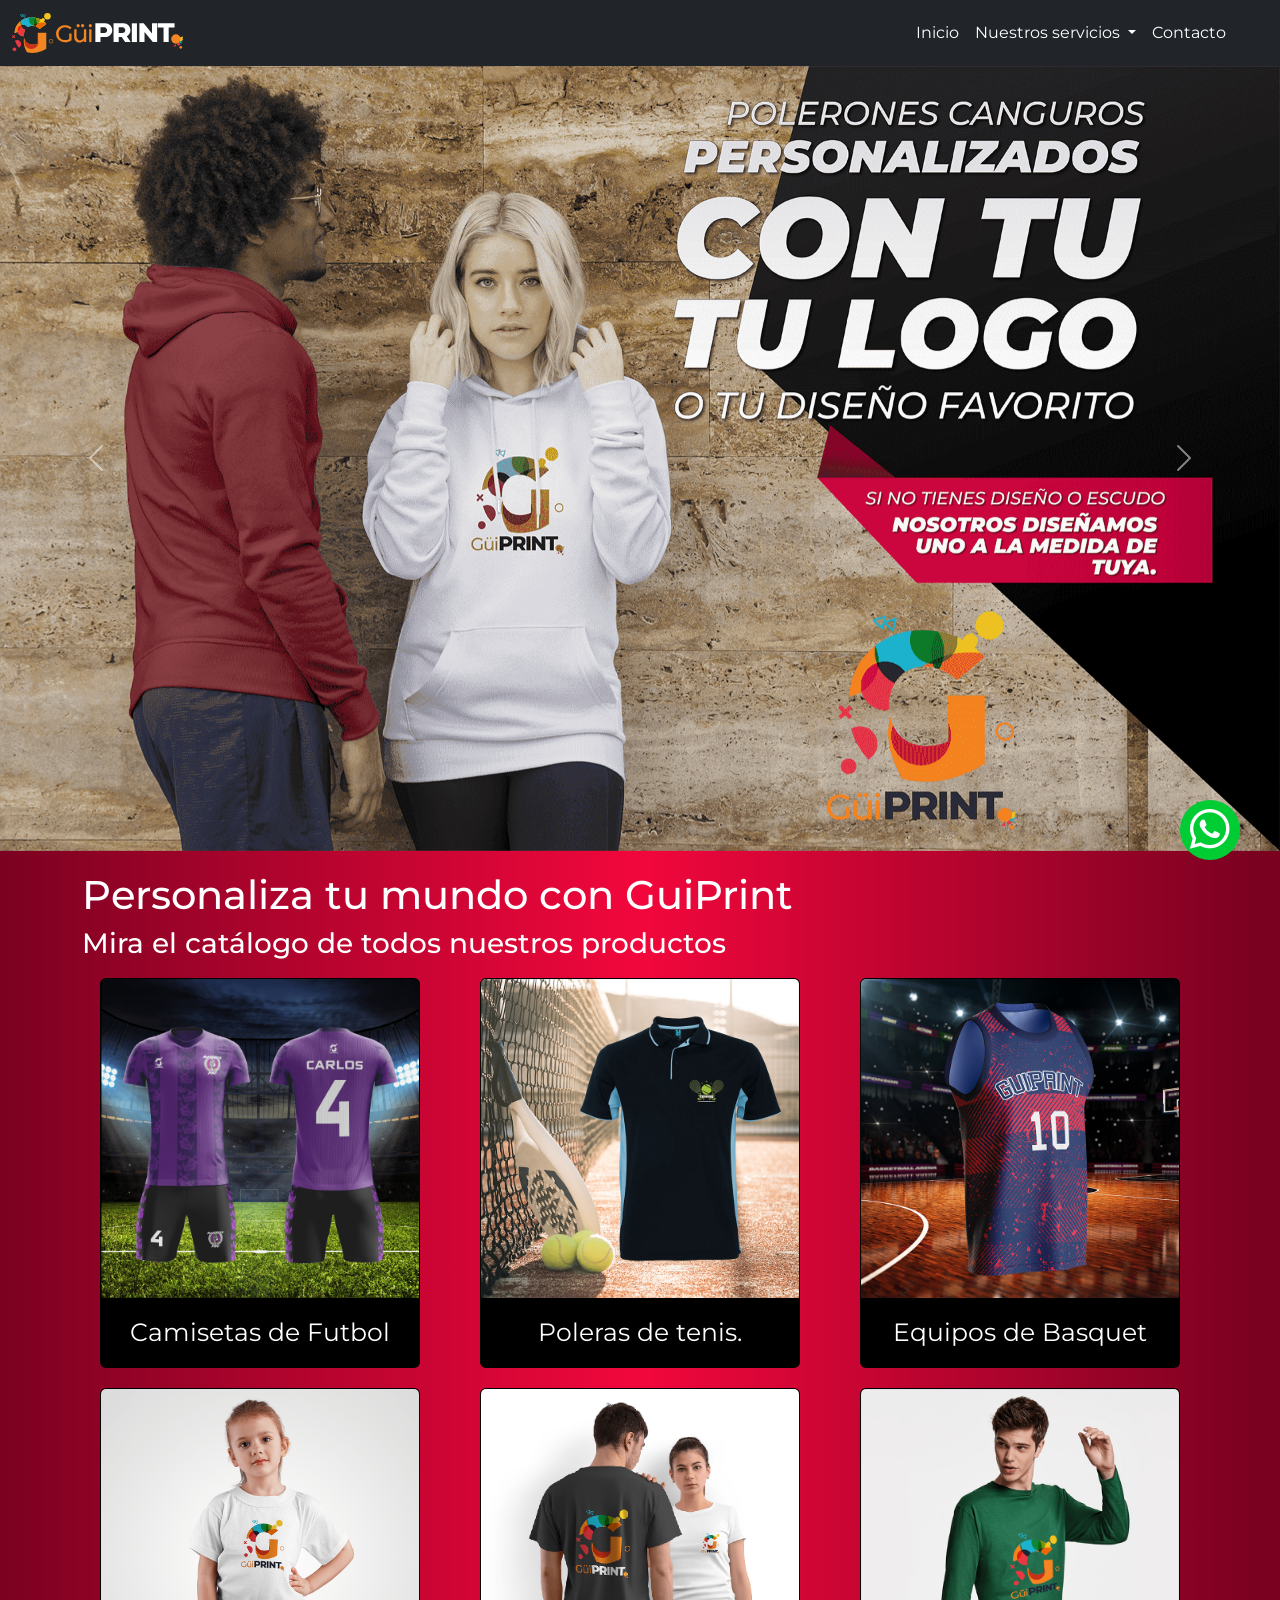
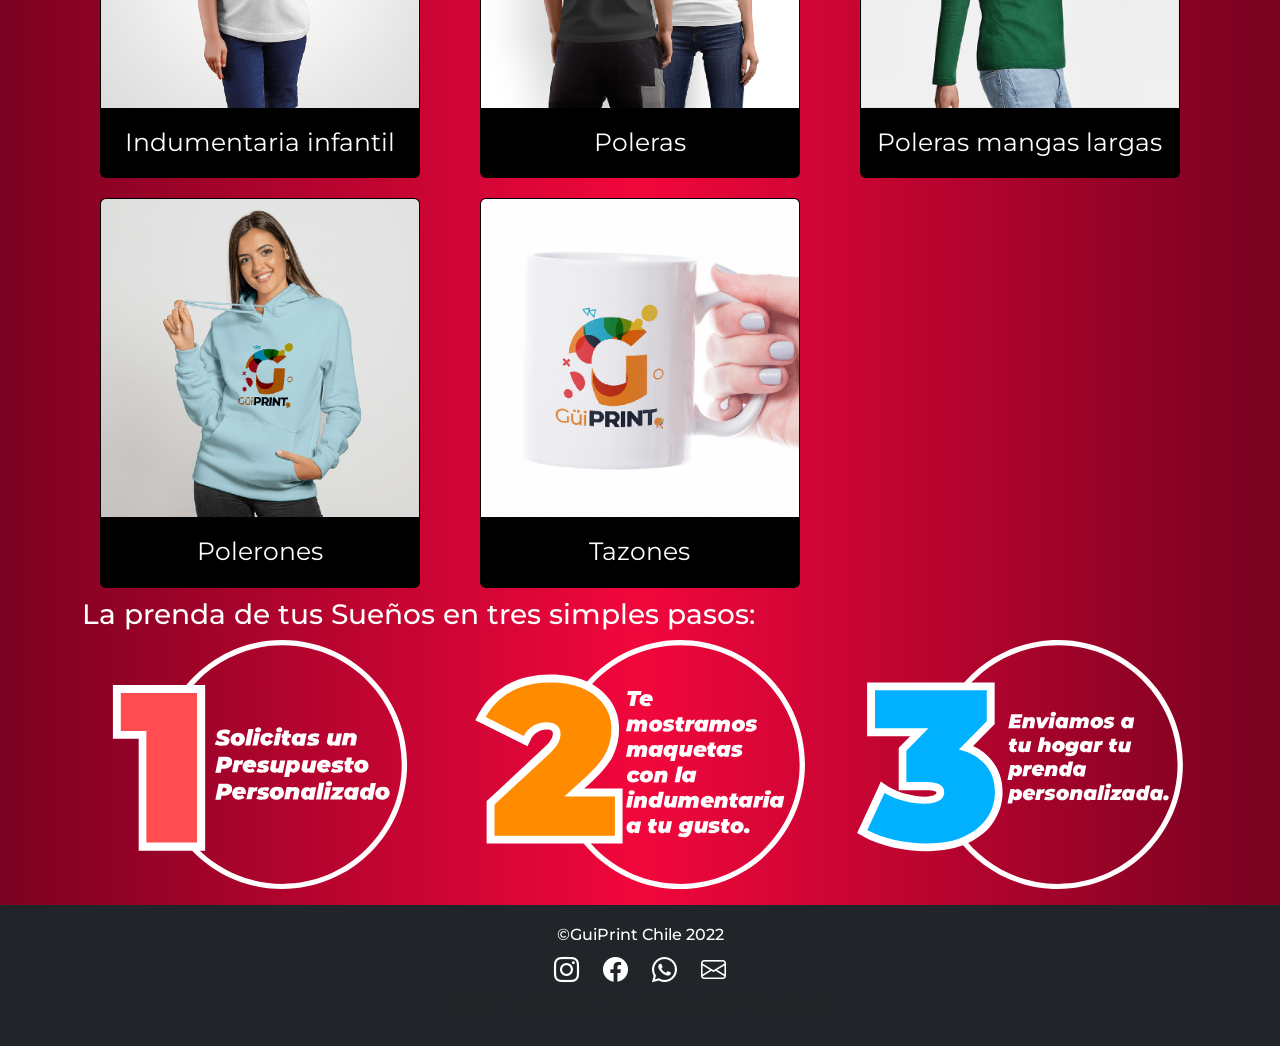
<file: index.html>
<!DOCTYPE html>
<html lang="es">
<head>
    <meta charset="UTF-8">
    <meta http-equiv="X-UA-Compatible" content="IE=edge">
    <meta name="viewport" content="width=device-width, initial-scale=1.0">

    <meta name="keywords" content="Tienda, Ropa, Personalizada, Estampada, Serigrafiada, Deportiva, Con tu Logo, Chile">
    <meta name="description" content="Catálogo de Ropa Personalizada Deportiva Chile, Poleras , Polerones y tazones todo personalizado, serigrafia, sublimado y estampado.">
    <meta name="author" content="Cristian Nazareno Gonzalez">

    <title>GuiPrint Indumentaria Deportiva Personalizada</title>
    <link href="https://cdn.jsdelivr.net/npm/bootstrap@5.1.3/dist/css/bootstrap.min.css" rel="stylesheet" integrity="sha384-1BmE4kWBq78iYhFldvKuhfTAU6auU8tT94WrHftjDbrCEXSU1oBoqyl2QvZ6jIW3" crossorigin="anonymous">
    <link rel="stylesheet" href="https://cdn.jsdelivr.net/npm/bootstrap-icons@1.8.1/font/bootstrap-icons.css">

    <!--Google Fonts-->
    <link rel="preconnect" href="https://fonts.googleapis.com">
    <link rel="preconnect" href="https://fonts.gstatic.com" crossorigin>
    <link href="https://fonts.googleapis.com/css2?family=Montserrat:ital,wght@0,800;1,400;1,600;1,700&display=swap" rel="stylesheet">
    
    <link rel="stylesheet" href="style.css">

    <!--Favicon-->
    <link rel="apple-touch-icon" sizes="180x180" href="assets/apple-touch-icon.png">
    <link rel="icon" type="image/png" sizes="32x32" href="assets/favicon/favicon-32x32.png">
    <link rel="icon" type="image/png" sizes="16x16" href="assets/favicon/favicon-16x16.png">
    <link rel="manifest" href="assets/favicon/site.webmanifest">

</head>
<body>

    <!--------------------------------------------------------------------------------------------------------->
    <!--Navbar-->
    <nav class="navbar navbar-expand-lg navbar-dark bg-dark">
        <div class="container-fluid">
          <a class="navbar-brand" href="index.html">
              <img src="assets/logo.svg" alt="" height="40px">
          </a>
          <button class="navbar-toggler" type="button" data-bs-toggle="collapse" data-bs-target="#navbarSupportedContent" aria-controls="navbarSupportedContent" aria-expanded="false" aria-label="Toggle navigation">
            <span class="navbar-toggler-icon"></span>
          </button>
          <div class="collapse navbar-collapse" id="navbarSupportedContent">
            <div class="container-fluid">
                <div class="col-md-4 offset-md-8">
                    <ul class="navbar-nav me-auto mb-2 mb-lg-0">
                        <li class="nav-item">
                            <a class="nav-link active" aria-current="page" href="index.html">Inicio</a>
                        </li>
                        <li class="nav-item dropdown">
                            <a class="nav-link active dropdown-toggle" href="#" id="navbarDropdown" role="button" data-bs-toggle="dropdown" aria-expanded="false">
                              Nuestros servicios
                            </a>
                            <ul class="dropdown-menu" aria-labelledby="navbarDropdown">
                              <li><a class="dropdown-item" href="#"></a></li>
                              <li><a class="dropdown-item" href="indumentariadeportiva.html">Indumentaria Deportiva</a></li>
                              <li><hr class="dropdown-divider"></li>
                              <li><a class="dropdown-item" href="ropapersonalizada.html">Ropa Personalizada</a></li>
                            </ul>
                        </li>
                        <li class="nav-item">
                            <a class="nav-link active" aria-current="page" href="contacto.html">Contacto</a>
                        </li>
                    </ul>
                </div>
            </div>
          </div>
        </div>
      </nav>
      <!--End navbar-->
      <!---------------------------------------------------------------------------------------------------------->

    <!--------------------------------------------------------------------------------------------------------------------->
    <!--Carousel-->
    <div id="carouselExampleInterval" class="carousel slide" data-bs-ride="carousel">
        <div class="carousel-inner">
            <div div class="carousel-item active" data-bs-interval="500">
                <img src="assets/portadas/portada-1-mobile.png" class="d-block w-100" alt="GuiPrint Camisetas de Futbol Personalizadas">
            </div>
            <div class="carousel-item" data-bs-interval="500">
                <img src="assets/portadas/portada-2-mobile.png" class="d-block w-100" alt="GuiPrint Camisetas de Futbol Personalizadas">
            </div>
            <div class="carousel-item" data-bs-interval="500">
                <img src="assets/portadas/portada-3-mobile.png" class="d-block w-100" alt="GuiPrint Camisetas de Futbol Personalizadas">
            </div>
        </div>
        <button class="carousel-control-prev" type="button" data-bs-target="#carouselExampleInterval" data-bs-slide="prev">
            <span class="carousel-control-prev-icon" aria-hidden="true"></span>
            <span class="visually-hidden">Previous</span>
        </button>
        <button class="carousel-control-next" type="button" data-bs-target="#carouselExampleInterval" data-bs-slide="next">
            <span class="carousel-control-next-icon" aria-hidden="true"></span>
            <span class="visually-hidden">Next</span>
        </button>
    </div>
    <!--------------------------------------------------------------------------------------------------------------------->
    <!--End Carousel--> 

    <div class="container" id="productsBox">
        <h1>Personaliza tu mundo con GuiPrint</h1>
        <h3>Mira el catálogo de todos nuestros productos</h3>
        <div class="row">
            <!---------------------------------------------------------------->
            <!--Futbol-->
            <article class="col-md-4" itemscope itemtype="https://schema.org/Product">
                <div class="card">
                    <img class="card-img-top" src="assets/camisetas-futbol.png" alt="Camisetas de Futbol personalizadas" itemprop="image">
                    <div class="card-body">
                    <a itemprop="url" href="pages/camisetas-de-futbol.html" class="card-title" itemprop="name"><span>Camisetas de Futbol</span></a>
                    </div>
                </div>
            </article>
            <!--End Futbol-->
            <!---------------------------------------------------------------->
            <!---------------------------------------------------------------->
            <!--Tenis-->
            <article class="col-md-4" itemscope itemtype="https://schema.org/Product"> 
                <div class="card">
                    <img class="card-img-top" src="assets/polerasDeTenis/polera-tennis.png" alt="Camisetas de Tenis" itemprop="image">
                    <div class="card-body">
                    <a itemprop="url" href="pages/polerasdetenis.html" class="card-title"><span itemprop="name">Poleras de tenis.</span></a>
                    </div>
                </div>
            </article>
            <!--End Tenis-->
            <!---------------------------------------------------------------->
            <!---------------------------------------------------------------->
            <!--Basquet-->
            <article class="col-md-4" itemscope itemtype="https://schema.org/Product"> 
                <div class="card">
                    <img class="card-img-top" src="assets/camisetas-basquet.png" alt="Camisetas de Basquet para tu equipo, el diseño que quieras" itemprop="image">
                    <div class="card-body">
                    <a itemprop="url" href="pages/basquet.html" class="card-title"><span itemprop="name">Equipos de Basquet</span></a>
                    </div>
                </div>
            </article>
            <!--End Basquet-->
            <!---------------------------------------------------------------->
            <!--Indumentaria Infantil-->
            <article class="col-md-4" itemscope itemtype="https://schema.org/Product"> 
                <div class="card">
                    <img class="card-img-top" src="assets/indumentariaInfantil/poleraInfantil.png" alt="Indumentaria infantil, online , envio todo chile" itemprop="image">
                    <div class="card-body">
                    <a href="#" class="card-title"><span itemprop="name">Indumentaria infantil</span></a>
                    </div>
                </div>
            </article>
            <!--End Indumentaria Infantil-->
            <!---------------------------------------------------------------->
            <!--Poleras-->
            <article class="col-md-4" itemscope itemtype="https://schema.org/Product"> 
                <div class="card">
                    <img class="card-img-top" src="assets/poleras/polerasPolo.png" alt="Poleras personalizadas con tu logo." itemprop="image">
                    <div class="card-body">
                    <a itemprop="url" href="pages/poleras.html" class="card-title"><span itemprop="name">Poleras</span></a>
                    </div>
                </div>
            </article>
            <!--End Poleras-->
            <!---------------------------------------------------------------->
            <!---------------------------------------------------------------->
            <!--Poleras Mangas Largas-->
            <article class="col-md-4" itemscope itemtype="https://schema.org/Product"> 
                <div class="card">
                    <img class="card-img-top" src="assets/polerasMangasLargas/polerasMangasLargas.png" alt="Poleras mangas largas personalizadas con tu logo." itemprop="image">
                    <div class="card-body">
                    <a itemprop="url" href="pages/polerasmangaslargas.html" class="card-title"><span itemprop="name">Poleras mangas largas</span></a>
                    </div>
                </div>
            </article>
            <!--End Poleras Mangas Largas-->
            <!---------------------------------------------------------------->
            <!--Polerones-->
            <article class="col-md-4" itemscope itemtype="https://schema.org/Product"> 
                <div class="card">
                    <img class="card-img-top" src="assets/poleronesCanguro/poleron-canguro.png" alt="Polerones Canguros personalizados con tu logo envios a todo chile." itemprop="image">
                    <div class="card-body">
                    <a itemprop="url" href="pages/poleroncanguro.html" class="card-title"><span itemprop="name">Polerones</span></a>
                    </div>
                </div>
            </article>
            <!--End Polerones-->
            <!---------------------------------------------------------------->
            <!--Tazones-->
            <article class="col-md-4" itemscope itemtype="https://schema.org/Product"> 
                <div class="card">
                    <img class="card-img-top" src="assets/tazones/tazones.png" alt="Camisetas de Basquet para tu equipo, el diseño que quieras" itemprop="image">
                    <div class="card-body">
                        <a href="#" class="card-title"><span itemprop="name">Tazones</span></a>
                    </div>
                </div>
            </article>
            <!--End Tazones-->
            <!---------------------------------------------------------------->
        </div>

         <!------------------------------------------------------------------------------>
        <!--Steeps-->
        <div class="row">
            <h3>La prenda de tus Sueños en tres simples pasos:</h3>
            <div class="col-md-4 col-4">
                <img src="assets/contacto-steep-1.svg" alt="">
            </div>
            <div class="col-md-4 col-4">
                <img src="assets/contacto-steep-2.svg" alt="">
            </div>
            <div class="col-md-4 col-4">
                <img src="assets/contacto-steep-3.svg" alt="">
            </div>
        </div>
        <!--End steeps-->
        <!------------------------------------------------------------------------------>

    </div>

    

    <div class="whatsapp-box"> <a href="https://api.whatsapp.com/send?phone=+56945252830&text=" class="whatsapplink" target="_blank" > <i class="bi bi-whatsapp"></i>
    </a> </div> 

    <!--------------------------------------------------------------------------------------------------->
    <!--Footer-->
    <footer class="container-fluid bg-dark" itemscope itemtype="https://schema.org/Place">
        <h4 class="h6" itemtype="legalName">©GuiPrint Chile 2022</h4>
        <!--RedesSociales-->
        <div class="redesSocialesBox">
            <!--Instagram-->
            <a href="https://www.instagram.com/guiprint_chile/" target="_blank" class="linkRedSocial"><i class="bi bi-instagram"></i></a>
            <!--Facebook-->
            <a href="https://www.facebook.com/guiprint_chile-101577751702124" target="_blank" class="linkRedSocial"><i class="bi bi-facebook"></i></a>
            <!--Whatsapp-->
            <a href="https://api.whatsapp.com/send?phone=+56945252830&text=" target="_blank" class="linkRedSocial"><i class="bi bi-whatsapp"></i></a>
            <!---->
            <a href="#" target="_blank" class="linkRedSocial"><i class="bi bi-envelope"></i></a>
        </div>
        <!--End Redes Sociales-->
        <h2 class="h4 text-muted" itemtype="member">Cristian Gonzalez Desarrollador</h2>
    </footer>
    <!--End Footer-->
    <!---------------------------------------------------------------------------------------------------->


    
    

    <script src="https://cdn.jsdelivr.net/npm/@popperjs/core@2.10.2/dist/umd/popper.min.js" integrity="sha384-7+zCNj/IqJ95wo16oMtfsKbZ9ccEh31eOz1HGyDuCQ6wgnyJNSYdrPa03rtR1zdB" crossorigin="anonymous"></script>
    <script src="https://cdn.jsdelivr.net/npm/bootstrap@5.1.3/dist/js/bootstrap.min.js" integrity="sha384-QJHtvGhmr9XOIpI6YVutG+2QOK9T+ZnN4kzFN1RtK3zEFEIsxhlmWl5/YESvpZ13" crossorigin="anonymous"></script>
</body>
</html>
</file>
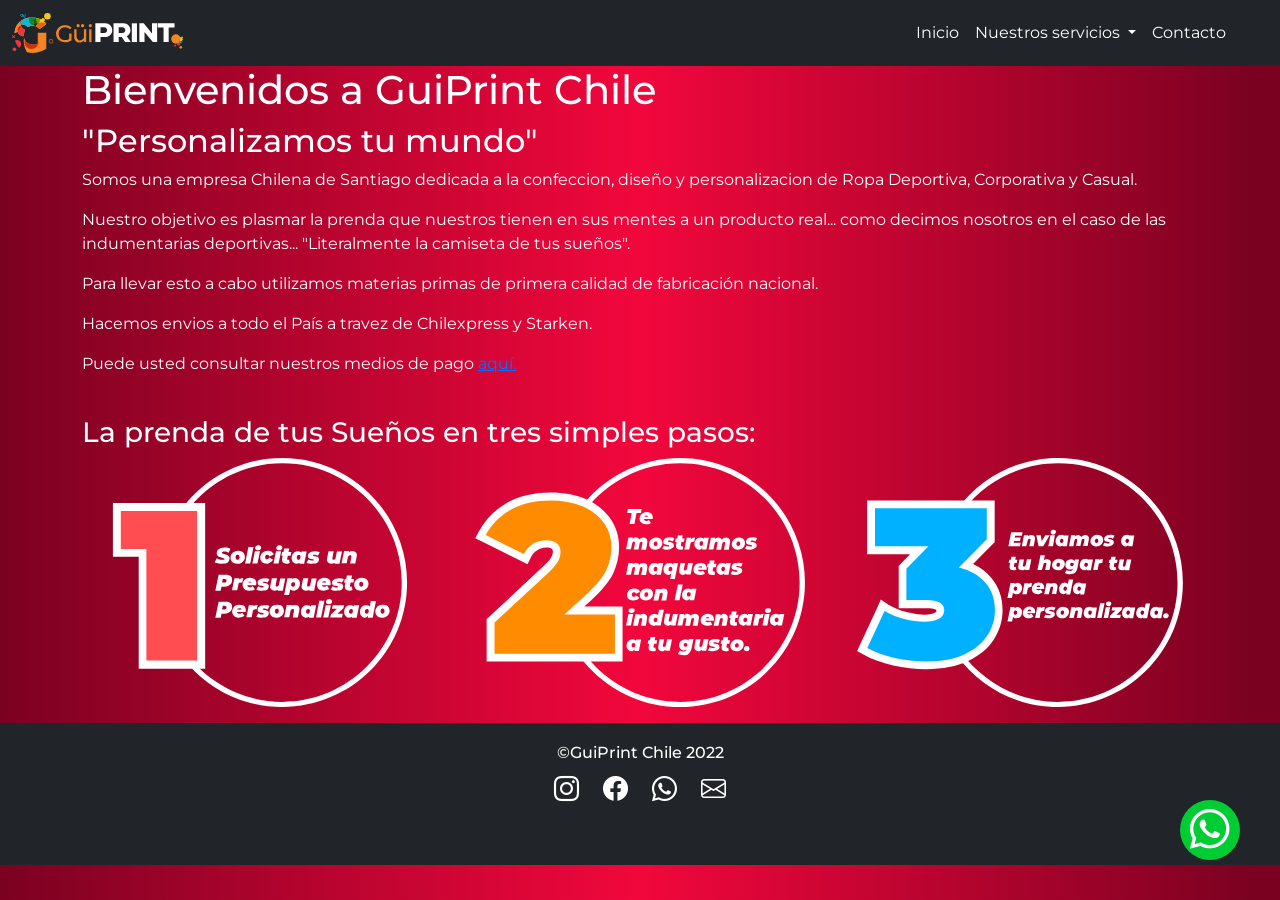
<file: contacto.html>
<!DOCTYPE html>
<html lang="es">
<head>
    <meta charset="UTF-8">
    <meta http-equiv="X-UA-Compatible" content="IE=edge">
    <meta name="viewport" content="width=device-width, initial-scale=1.0">

    <meta name="keywords" content="Tienda, Ropa, Personalizada, Estampada, Serigrafiada, Deportiva, Con tu Logo, Chile">
    <meta name="description" content="Catálogo de Ropa Personalizada Deportiva Chile, Poleras , Polerones y tazones todo personalizado, serigrafia, sublimado y estampado.">
    <meta name="author" content="Cristian Nazareno Gonzalez">

    <title>GuiPrint Indumentaria Deportiva Personalizada</title>
    <link href="https://cdn.jsdelivr.net/npm/bootstrap@5.1.3/dist/css/bootstrap.min.css" rel="stylesheet" integrity="sha384-1BmE4kWBq78iYhFldvKuhfTAU6auU8tT94WrHftjDbrCEXSU1oBoqyl2QvZ6jIW3" crossorigin="anonymous">
    <link rel="stylesheet" href="https://cdn.jsdelivr.net/npm/bootstrap-icons@1.8.1/font/bootstrap-icons.css">

    <!--Google Fonts-->
    <link rel="preconnect" href="https://fonts.googleapis.com">
    <link rel="preconnect" href="https://fonts.gstatic.com" crossorigin>
    <link href="https://fonts.googleapis.com/css2?family=Montserrat:ital,wght@0,800;1,400;1,600;1,700&display=swap" rel="stylesheet">
    
    <link rel="stylesheet" href="style.css">
    <link rel="stylesheet" href="steepsBox.css">

    <!--Favicon-->
    <link rel="apple-touch-icon" sizes="180x180" href="assets/apple-touch-icon.png">
    <link rel="icon" type="image/png" sizes="32x32" href="assets/favicon/favicon-32x32.png">
    <link rel="icon" type="image/png" sizes="16x16" href="assets/favicon/favicon-16x16.png">
    <link rel="manifest" href="assets/favicon/site.webmanifest">

</head>
<body itemscope itemtype="https://schema.org/LocalBusiness">

    <!--------------------------------------------------------------------------------------------------------->
    <!--Navbar-->
    <nav class="navbar navbar-expand-lg navbar-dark bg-dark">
        <div class="container-fluid">
            <a class="navbar-brand" href="index.html">
                <img src="assets/logo.svg" alt="" height="40px" itemprop="logo">
            </a>
            <button class="navbar-toggler" type="button" data-bs-toggle="collapse" data-bs-target="#navbarSupportedContent" aria-controls="navbarSupportedContent" aria-expanded="false" aria-label="Toggle navigation">
                <span class="navbar-toggler-icon"></span>
            </button>
            <div class="collapse navbar-collapse" id="navbarSupportedContent">
                <div div class="container-fluid">
                    <div class="col-md-4 offset-md-8">
                        <ul class="navbar-nav me-auto mb-2 mb-lg-0">
                            <li class="nav-item">
                                <a class="nav-link active" aria-current="page" href="index.html">Inicio</a>
                            </li>
                            <li class="nav-item dropdown">
                                <a class="nav-link active dropdown-toggle" href="#" id="navbarDropdown" role="button" data-bs-toggle="dropdown" aria-expanded="false">
                                Nuestros servicios
                                </a>
                                <ul class="dropdown-menu" aria-labelledby="navbarDropdown">
                                    <li><a class="dropdown-item" href="#"></a></li>
                                    <li><a class="dropdown-item" href="indumentariadeportiva.html">Indumentaria Deportiva</a></li>
                                    <li><hr class="dropdown-divider"></li>
                                    <li><a class="dropdown-item" href="ropapersonalizada.html">Ropa Personalizada</a></li>
                                </ul>
                            </li>
                            <li class="nav-item">
                                <a class="nav-link active" aria-current="page" href="contacto.html">Contacto</a>
                            </li>
                        </ul>
                    </div>
                </div>
            </div>
        </div>
    </nav>
    <!--End navbar-->
    <!---------------------------------------------------------------------------------------------------------->

    <!--------------------------------------------------------------------------------------------------------------------->
    <!--Main Content-->
    <div class="container">
        <h1>Bienvenidos a <span itemprop="legalName">GuiPrint</span> <span itemprop="areaServed">Chile</span></h1>
        <h2 itemprop="slogan">"Personalizamos tu mundo"</h2>
        
        <p>Somos una empresa Chilena de <span itemprop="location">Santiago</span> dedicada a la confeccion, diseño y personalizacion de Ropa Deportiva, Corporativa y Casual.</p>
        <p>Nuestro objetivo es plasmar la prenda que nuestros tienen en sus mentes a un producto real... como decimos nosotros en el caso de las indumentarias deportivas... "Literalmente la camiseta de tus sueños".</p>
        <p>Para llevar esto a cabo utilizamos materias primas de primera calidad de fabricación nacional.</p>
        <p>Hacemos envios a todo el País a travez de <span itemprop="brand">Chilexpress</span> y <span itemprop="brand">Starken</span>.</p>
        <p>Puede usted consultar nuestros medios de pago <a href="medioDePagos.html" target="_blank">aquí.</a></p>

        <br>

        <!------------------------------------------------------------------------------>
        <!--Steeps-->
        <div class="row">
            <h3>La prenda de tus Sueños en tres simples pasos:</h3>
            <div class="col-md-4 col-4">
                <img src="assets/contacto-steep-1.svg" alt="" class="w-100">
            </div>
            <div class="col-md-4 col-4">
                <img src="assets/contacto-steep-2.svg" alt="" class="w-100">
            </div>
            <div class="col-md-4 col-4">
                <img src="assets/contacto-steep-3.svg" alt="" class="w-100">
            </div>
        </div>
        <!--End steeps-->
        <!------------------------------------------------------------------------------>

    </div>
    <!--Main Content-->
    <!--------------------------------------------------------------------------------------------------------------------->
    
    

    <!--Whatsapp Plugin-->
    <div class="whatsapp-box"> <a href="https://api.whatsapp.com/send?phone=+56945252830&text=" class="whatsapplink" target="_blank" > <i class="bi bi-whatsapp"></i>
    </a> </div> 

    <!--------------------------------------------------------------------------------------------------->
    <!--Footer-->
    <footer class="container-fluid bg-dark">
        <h4 class="h6">©GuiPrint Chile 2022</h4>
        <!--RedesSociales-->
        <div class="redesSocialesBox">
            <!--Instagram-->
            <a href="https://www.instagram.com/guiprint_chile/" target="_blank" class="linkRedSocial"><i class="bi bi-instagram"></i></a>
            <!--Facebook-->
            <a href="https://www.facebook.com/guiprint_chile-101577751702124" target="_blank" class="linkRedSocial"><i class="bi bi-facebook"></i></a>
            <!--Whatsapp-->
            <a href="https://api.whatsapp.com/send?phone=+56945252830&text=" target="_blank" class="linkRedSocial"><i class="bi bi-whatsapp"></i></a>
            <!---->
            <a href="#" target="_blank" class="linkRedSocial"><i class="bi bi-envelope"></i></a>
        </div>
        <!--End Redes Sociales-->
        <h2 class="h4 text-muted">Cristiann Gonzalez Desarrollador</h2>
    </footer>
    <!--End Footer-->
    <!---------------------------------------------------------------------------------------------------->


    
    

    <script src="https://cdn.jsdelivr.net/npm/@popperjs/core@2.10.2/dist/umd/popper.min.js" integrity="sha384-7+zCNj/IqJ95wo16oMtfsKbZ9ccEh31eOz1HGyDuCQ6wgnyJNSYdrPa03rtR1zdB" crossorigin="anonymous"></script>
    <script src="https://cdn.jsdelivr.net/npm/bootstrap@5.1.3/dist/js/bootstrap.min.js" integrity="sha384-QJHtvGhmr9XOIpI6YVutG+2QOK9T+ZnN4kzFN1RtK3zEFEIsxhlmWl5/YESvpZ13" crossorigin="anonymous"></script>
</body>
</html>
</file>
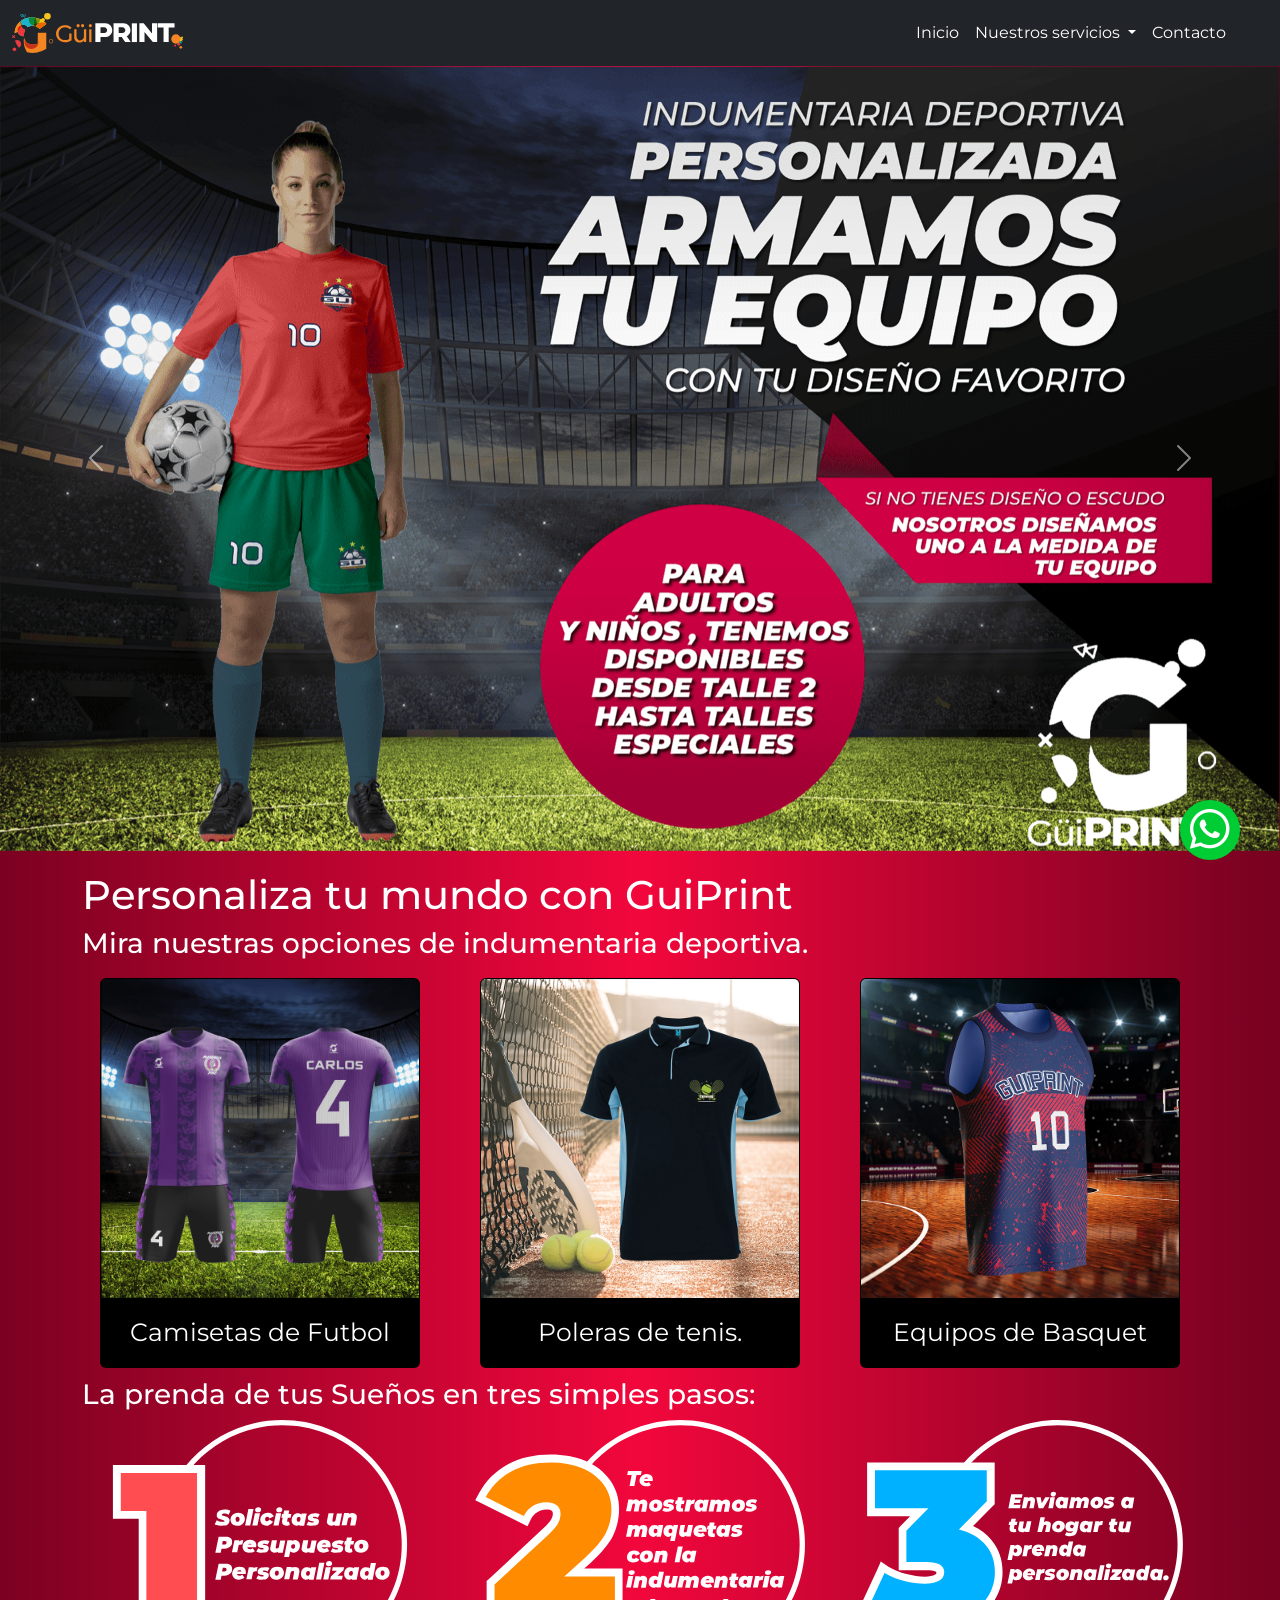
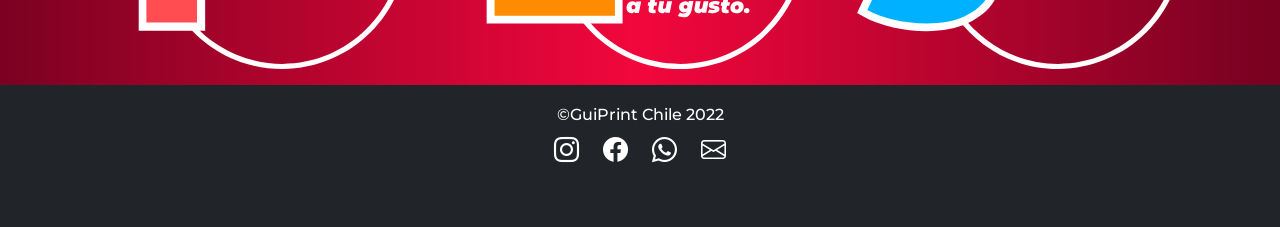
<file: indumentariadeportiva.html>
<!DOCTYPE html>
<html lang="es">
<head>
    <meta charset="UTF-8">
    <meta http-equiv="X-UA-Compatible" content="IE=edge">
    <meta name="viewport" content="width=device-width, initial-scale=1.0">

    <meta name="keywords" content="Tienda, Ropa, Personalizada, Estampada, Serigrafiada, Deportiva, Con tu Logo, Chile">
    <meta name="description" content="Catálogo de Ropa Personalizada Deportiva Chile, Poleras , para club y gimnacio todo personalizado, serigrafia, sublimado y estampado.">
    <meta name="author" content="Cristian Nazareno Gonzalez">

    <title>GuiPrint Indumentaria Deportiva Personalizada</title>
    <link href="https://cdn.jsdelivr.net/npm/bootstrap@5.1.3/dist/css/bootstrap.min.css" rel="stylesheet" integrity="sha384-1BmE4kWBq78iYhFldvKuhfTAU6auU8tT94WrHftjDbrCEXSU1oBoqyl2QvZ6jIW3" crossorigin="anonymous">
    <link rel="stylesheet" href="https://cdn.jsdelivr.net/npm/bootstrap-icons@1.8.1/font/bootstrap-icons.css">

    <!--Google Fonts-->
    <link rel="preconnect" href="https://fonts.googleapis.com">
    <link rel="preconnect" href="https://fonts.gstatic.com" crossorigin>
    <link href="https://fonts.googleapis.com/css2?family=Montserrat:ital,wght@0,800;1,400;1,600;1,700&display=swap" rel="stylesheet">
    
    <link rel="stylesheet" href="style.css">

    <!--Favicon-->
    <link rel="apple-touch-icon" sizes="180x180" href="assets/apple-touch-icon.png">
    <link rel="icon" type="image/png" sizes="32x32" href="assets/favicon/favicon-32x32.png">
    <link rel="icon" type="image/png" sizes="16x16" href="assets/favicon/favicon-16x16.png">
    <link rel="manifest" href="assets/favicon/site.webmanifest">

</head>
<body>

    <!--------------------------------------------------------------------------------------------------------->
    <!--Navbar-->
    <nav class="navbar navbar-expand-lg navbar-dark bg-dark">
        <div class="container-fluid">
          <a class="navbar-brand" href="index.html">
              <img src="assets/logo.svg" alt="" height="40px">
          </a>
          <button class="navbar-toggler" type="button" data-bs-toggle="collapse" data-bs-target="#navbarSupportedContent" aria-controls="navbarSupportedContent" aria-expanded="false" aria-label="Toggle navigation">
            <span class="navbar-toggler-icon"></span>
          </button>
          <div class="collapse navbar-collapse" id="navbarSupportedContent">
            <div class="container-fluid">
                <div class="col-md-4 offset-md-8">
                    <ul class="navbar-nav me-auto mb-2 mb-lg-0">
                        <li class="nav-item">
                            <a class="nav-link active" aria-current="page" href="index.html">Inicio</a>
                        </li>
                        <li class="nav-item dropdown">
                            <a class="nav-link active dropdown-toggle" href="#" id="navbarDropdown" role="button" data-bs-toggle="dropdown" aria-expanded="false">
                              Nuestros servicios
                            </a>
                            <ul class="dropdown-menu" aria-labelledby="navbarDropdown">
                              <li><a class="dropdown-item" href="#"></a></li>
                              <li><a class="dropdown-item" href="indumentariadeportiva.html">Indumentaria Deportiva</a></li>
                              <li><hr class="dropdown-divider"></li>
                              <li><a class="dropdown-item" href="ropapersonalizada.html">Ropa Personalizada</a></li>
                            </ul>
                        </li>
                        <li class="nav-item">
                            <a class="nav-link active" aria-current="page" href="contacto.html">Contacto</a>
                        </li>
                    </ul>
                </div>
            </div>
          </div>
        </div>
      </nav>
      <!--End navbar-->
      <!---------------------------------------------------------------------------------------------------------->

    <!--------------------------------------------------------------------------------------------------------------------->
    <!--Carousel-->
    <div id="carouselExampleInterval" class="carousel slide" data-bs-ride="carousel">
        <div class="carousel-inner">
            <div div class="carousel-item active" data-bs-interval="2000">
                <img src="assets/portadas/portada-1.png" class="d-block w-100" alt="GuiPrint Camisetas de Futbol Personalizadas">
            </div>
            <div class="carousel-item" data-bs-interval="2000">
                <img src="assets/portadas/portada-2.png" class="d-block w-100" alt="GuiPrint Camisetas de Futbol Personalizadas">
            </div>
            <div class="carousel-item" data-bs-interval="2000">
                <img src="assets/portadas/portada-3.png" class="d-block w-100" alt="GuiPrint Camisetas de Futbol Personalizadas">
            </div>
        </div>
        <button class="carousel-control-prev" type="button" data-bs-target="#carouselExampleInterval" data-bs-slide="prev">
            <span class="carousel-control-prev-icon" aria-hidden="true"></span>
            <span class="visually-hidden">Previous</span>
        </button>
        <button class="carousel-control-next" type="button" data-bs-target="#carouselExampleInterval" data-bs-slide="next">
            <span class="carousel-control-next-icon" aria-hidden="true"></span>
            <span class="visually-hidden">Next</span>
        </button>
    </div>
    <!--------------------------------------------------------------------------------------------------------------------->
    <!--End Carousel--> 

    <div class="container" id="productsBox">
        <h1>Personaliza tu mundo con GuiPrint</h1>
        <h3>Mira  nuestras opciones de indumentaria deportiva.</h3>
        <div class="row">
            <!---------------------------------------------------------------->
            <!--Futbol-->
            <article class="col-md-4" itemscope itemtype="https://schema.org/Product">
                <div class="card">
                    <img class="card-img-top" src="assets/camisetas-futbol.png" alt="Camisetas de Futbol personalizadas" itemprop="image">
                    <div class="card-body">
                    <a itemprop="url" href="pages/camisetas-de-futbol.html" class="card-title" itemprop="name"><span>Camisetas de Futbol</span></a>
                    </div>
                </div>
            </article>
            <!--End Futbol-->
            <!---------------------------------------------------------------->
            <!---------------------------------------------------------------->
            <!--Tenis-->
            <article class="col-md-4" itemscope itemtype="https://schema.org/Product"> 
                <div class="card">
                    <img class="card-img-top" src="assets/polerasDeTenis/polera-tennis.png" alt="Camisetas de Tenis" itemprop="image">
                    <div class="card-body">
                    <a itemprop="url" href="pages/polerasdetenis.html" class="card-title"><span itemprop="name">Poleras de tenis.</span></a>
                    </div>
                </div>
            </article>
            <!--End Tenis-->
            <!---------------------------------------------------------------->
            <!---------------------------------------------------------------->
            <!--Basquet-->
            <article class="col-md-4" itemscope itemtype="https://schema.org/Product"> 
                <div class="card">
                    <img class="card-img-top" src="assets/camisetas-basquet.png" alt="Camisetas de Basquet para tu equipo, el diseño que quieras" itemprop="image">
                    <div class="card-body">
                    <a itemprop="url" href="pages/basquet.html" class="card-title"><span itemprop="name">Equipos de Basquet</span></a>
                    </div>
                </div>
            </article>
            <!--End Basquet-->
            <!---------------------------------------------------------------->
        </div>

         <!------------------------------------------------------------------------------>
        <!--Steeps-->
        <div class="row">
            <h3>La prenda de tus Sueños en tres simples pasos:</h3>
            <div class="col-md-4 col-4">
                <img src="assets/contacto-steep-1.svg" alt="">
            </div>
            <div class="col-md-4 col-4">
                <img src="assets/contacto-steep-2.svg" alt="">
            </div>
            <div class="col-md-4 col-4">
                <img src="assets/contacto-steep-3.svg" alt="">
            </div>
        </div>
        <!--End steeps-->
        <!------------------------------------------------------------------------------>

    </div>

    

    <div class="whatsapp-box"> <a href="https://api.whatsapp.com/send?phone=+56945252830&text=" class="whatsapplink" target="_blank" > <i class="bi bi-whatsapp"></i>
    </a> </div> 

    <!--------------------------------------------------------------------------------------------------->
    <!--Footer-->
    <footer class="container-fluid bg-dark" itemscope itemtype="https://schema.org/LocalBusiness">
        <h4 class="h6" itemtype="legalName">©GuiPrint Chile 2022</h4>
        <!--RedesSociales-->
        <div class="redesSocialesBox">
            <!--Instagram-->
            <a href="https://www.instagram.com/guiprint_chile/" target="_blank" class="linkRedSocial"><i class="bi bi-instagram"></i></a>
            <!--Facebook-->
            <a href="https://www.facebook.com/guiprint_chile-101577751702124" target="_blank" class="linkRedSocial"><i class="bi bi-facebook"></i></a>
            <!--Whatsapp-->
            <a href="https://api.whatsapp.com/send?phone=+56945252830&text=" target="_blank" class="linkRedSocial"><i class="bi bi-whatsapp"></i></a>
            <!---->
            <a href="#" target="_blank" class="linkRedSocial"><i class="bi bi-envelope"></i></a>
        </div>
        <!--End Redes Sociales-->
        <h2 class="h4 text-muted" itemtype="member">Cristian Gonzalez Desarrollador</h2>
    </footer>
    <!--End Footer-->
    <!---------------------------------------------------------------------------------------------------->


    
    

    <script src="https://cdn.jsdelivr.net/npm/@popperjs/core@2.10.2/dist/umd/popper.min.js" integrity="sha384-7+zCNj/IqJ95wo16oMtfsKbZ9ccEh31eOz1HGyDuCQ6wgnyJNSYdrPa03rtR1zdB" crossorigin="anonymous"></script>
    <script src="https://cdn.jsdelivr.net/npm/bootstrap@5.1.3/dist/js/bootstrap.min.js" integrity="sha384-QJHtvGhmr9XOIpI6YVutG+2QOK9T+ZnN4kzFN1RtK3zEFEIsxhlmWl5/YESvpZ13" crossorigin="anonymous"></script>
</body>
</html>
</file>
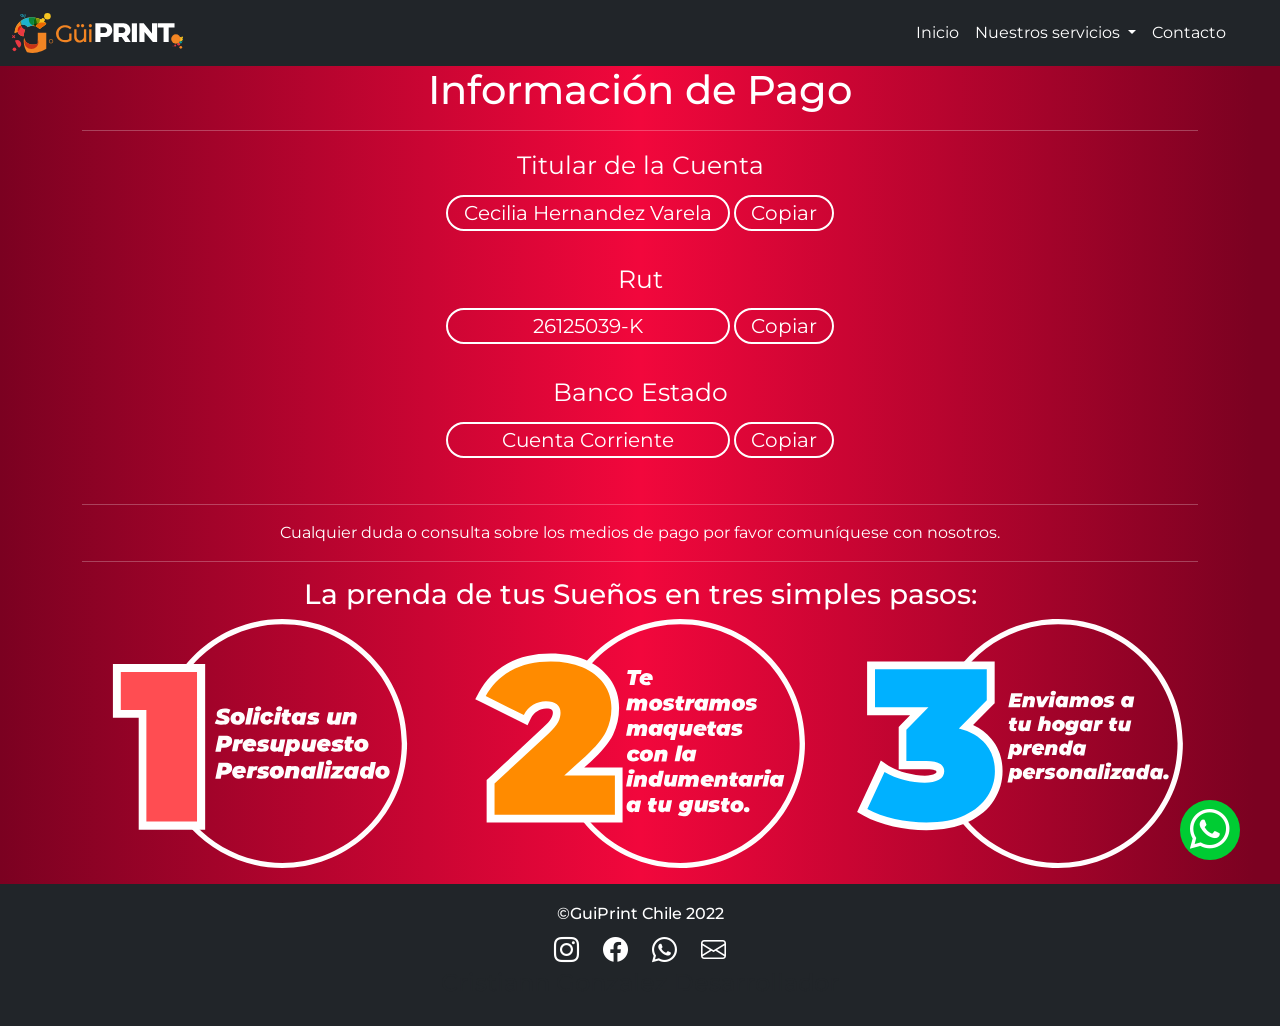
<file: medioDePagos.html>
<!DOCTYPE html>
<html lang="es">
<head>
    <meta charset="UTF-8">
    <meta http-equiv="X-UA-Compatible" content="IE=edge">
    <meta name="viewport" content="width=device-width, initial-scale=1.0">

    <meta name="keywords" content="Tienda, Ropa, Personalizada, Estampada, Serigrafiada, Deportiva, Con tu Logo, Chile">
    <meta name="description" content="Tienda Indumentaria Con tu logo Chile Santiago">
    <meta name="author" content="Cristian Nazareno Gonzalez">

    <title>GuiPrint Indumentaria Deportiva Personalizada</title>
    <link href="https://cdn.jsdelivr.net/npm/bootstrap@5.1.3/dist/css/bootstrap.min.css" rel="stylesheet" integrity="sha384-1BmE4kWBq78iYhFldvKuhfTAU6auU8tT94WrHftjDbrCEXSU1oBoqyl2QvZ6jIW3" crossorigin="anonymous">
    <link rel="stylesheet" href="https://cdn.jsdelivr.net/npm/bootstrap-icons@1.8.1/font/bootstrap-icons.css">

    <!--Google Fonts-->
    <link rel="preconnect" href="https://fonts.googleapis.com">
    <link rel="preconnect" href="https://fonts.gstatic.com" crossorigin>
    <link href="https://fonts.googleapis.com/css2?family=Montserrat:ital,wght@0,800;1,400;1,600;1,700&display=swap" rel="stylesheet">
    
    <link rel="stylesheet" href="style.css">
    <!--Hoja de estilos especificas para los medios de pago-->
    <link rel="stylesheet" href="mediosDePago.css">

    <!--Favicon-->
    <link rel="apple-touch-icon" sizes="180x180" href="assets/apple-touch-icon.png">
    <link rel="icon" type="image/png" sizes="32x32" href="assets/favicon/favicon-32x32.png">
    <link rel="icon" type="image/png" sizes="16x16" href="assets/favicon/favicon-16x16.png">
    <link rel="manifest" href="assets/favicon/site.webmanifest">

</head>
<body>

    <!--------------------------------------------------------------------------------------------------------->
    <!--Navbar-->
    <nav class="navbar navbar-expand-lg navbar-dark bg-dark">
        <div class="container-fluid">
          <a class="navbar-brand" href="index.html">
              <img src="assets/logo.svg" alt="" height="40px">
          </a>
          <button class="navbar-toggler" type="button" data-bs-toggle="collapse" data-bs-target="#navbarSupportedContent" aria-controls="navbarSupportedContent" aria-expanded="false" aria-label="Toggle navigation">
            <span class="navbar-toggler-icon"></span>
          </button>
          <div class="collapse navbar-collapse" id="navbarSupportedContent">
            <div class="container-fluid">
                <div class="col-md-4 offset-md-8">
                    <ul class="navbar-nav me-auto mb-2 mb-lg-0">
                        <li class="nav-item">
                            <a class="nav-link active" aria-current="page" href="index.html">Inicio</a>
                        </li>
                        <li class="nav-item dropdown">
                            <a class="nav-link active dropdown-toggle" href="#" id="navbarDropdown" role="button" data-bs-toggle="dropdown" aria-expanded="false">
                              Nuestros servicios
                            </a>
                            <ul class="dropdown-menu" aria-labelledby="navbarDropdown">
                              <li><a class="dropdown-item" href="#"></a></li>
                              <li><a class="dropdown-item" href="indumentariadeportiva.html">Indumentaria Deportiva</a></li>
                              <li><hr class="dropdown-divider"></li>
                              <li><a class="dropdown-item" href="ropapersonalizada.html">Ropa Personalizada</a></li>
                            </ul>
                        </li>
                        <li class="nav-item">
                            <a class="nav-link active" aria-current="page" href="contacto.html">Contacto</a>
                        </li>
                    </ul>
                </div>
            </div>
          </div>
        </div>
      </nav>
      <!--End navbar-->
      <!---------------------------------------------------------------------------------------------------------->


    <div class="container payFormContainer">

        <h1>Información de Pago</h1>
        <hr>

        <label for="owner">Titular de la Cuenta</label>
        <input name="owner" type="text" id="owner" placeholder="Cecilia Hernandez Varela" readonly>
        <button id="btnCopyOwner" class="btnCopy" onclick="copyInputFormContent('btnCopyOwner' , 'Cecilia Hernandez Varela')">Copiar</button>
        <br>

        <label for="rut">Rut</label>
        <input type="text" name="rut" id="rut" placeholder="26125039-K" readonly>
        <button id="btnCopyRut" class="btnCopy" onclick="copyInputFormContent('btnCopyRut' , '26125039-K')">Copiar</button>
        <br>

        <label for="bank">Banco Estado</label>
        <input type="text" name="bank" id="bank" placeholder="Cuenta Corriente" readonly>
        <button id="btnCopyBank" class="btnCopy" onclick="copyInputFormContent('btnCopyBank' , 'Banco Estado: Cuenta Corriente')">Copiar</button>

        <hr>

        <p>Cualquier duda o consulta sobre los medios de pago por favor comuníquese con nosotros.</p>

        <hr>

        <!------------------------------------------------------------------------------>
        <!--Steeps-->
        <div class="row">
            <h3>La prenda de tus Sueños en tres simples pasos:</h3>
            <div class="col-md-4 col-4">
                <img src="assets/contacto-steep-1.svg" alt="">
            </div>
            <div class="col-md-4 col-4">
                <img src="assets/contacto-steep-2.svg" alt="">
            </div>
            <div class="col-md-4 col-4">
                <img src="assets/contacto-steep-3.svg" alt="">
            </div>
        </div>
        <!--End steeps-->
        <!------------------------------------------------------------------------------>

    </div>

    

    <div class="whatsapp-box"> <a href="https://api.whatsapp.com/send?phone=+56945252830&text=" class="whatsapplink" target="_blank" > <i class="bi bi-whatsapp"></i>
    </a> </div> 

    <!--------------------------------------------------------------------------------------------------->
    <!--Footer-->
    <footer class="container-fluid bg-dark">
        <h4 class="h6">©GuiPrint Chile 2022</h4>
        <!--RedesSociales-->
        <div class="redesSocialesBox">
            <!--Instagram-->
            <a href="https://www.instagram.com/guiprint_chile/" target="_blank" class="linkRedSocial"><i class="bi bi-instagram"></i></a>
            <!--Facebook-->
            <a href="https://www.facebook.com/guiprint_chile-101577751702124" target="_blank" class="linkRedSocial"><i class="bi bi-facebook"></i></a>
            <!--Whatsapp-->
            <a href="https://api.whatsapp.com/send?phone=+56945252830&text=" target="_blank" class="linkRedSocial"><i class="bi bi-whatsapp"></i></a>
            <!---->
            <a href="#" target="_blank" class="linkRedSocial"><i class="bi bi-envelope"></i></a>
        </div>
        <!--End Redes Sociales-->
        <h2 class="h4 text-muted">Cristiann Gonzalez Desarrollador</h2>
    </footer>
    <!--End Footer-->
    <!---------------------------------------------------------------------------------------------------->


    <script src="src/medioDePago.js"></script>
    

    <script src="https://cdn.jsdelivr.net/npm/@popperjs/core@2.10.2/dist/umd/popper.min.js" integrity="sha384-7+zCNj/IqJ95wo16oMtfsKbZ9ccEh31eOz1HGyDuCQ6wgnyJNSYdrPa03rtR1zdB" crossorigin="anonymous"></script>
    <script src="https://cdn.jsdelivr.net/npm/bootstrap@5.1.3/dist/js/bootstrap.min.js" integrity="sha384-QJHtvGhmr9XOIpI6YVutG+2QOK9T+ZnN4kzFN1RtK3zEFEIsxhlmWl5/YESvpZ13" crossorigin="anonymous"></script>
</body>
</html>
</file>
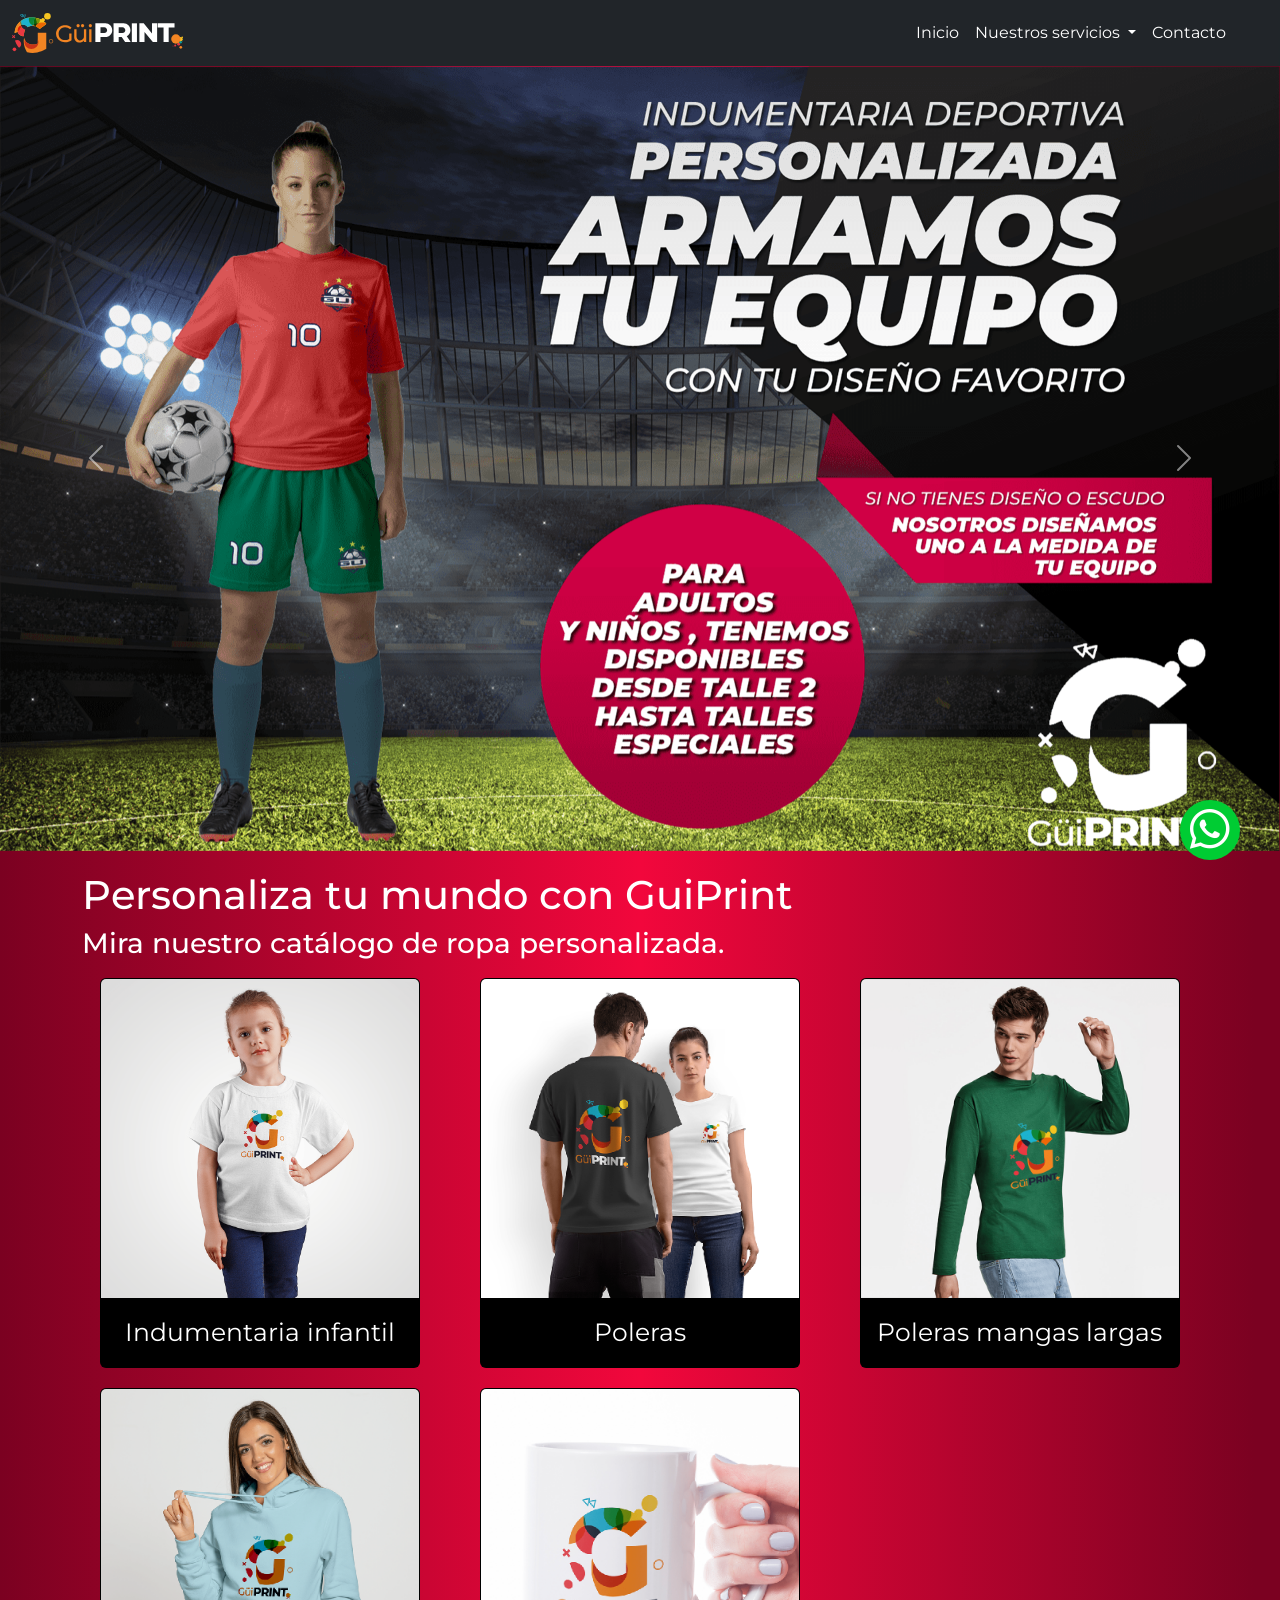
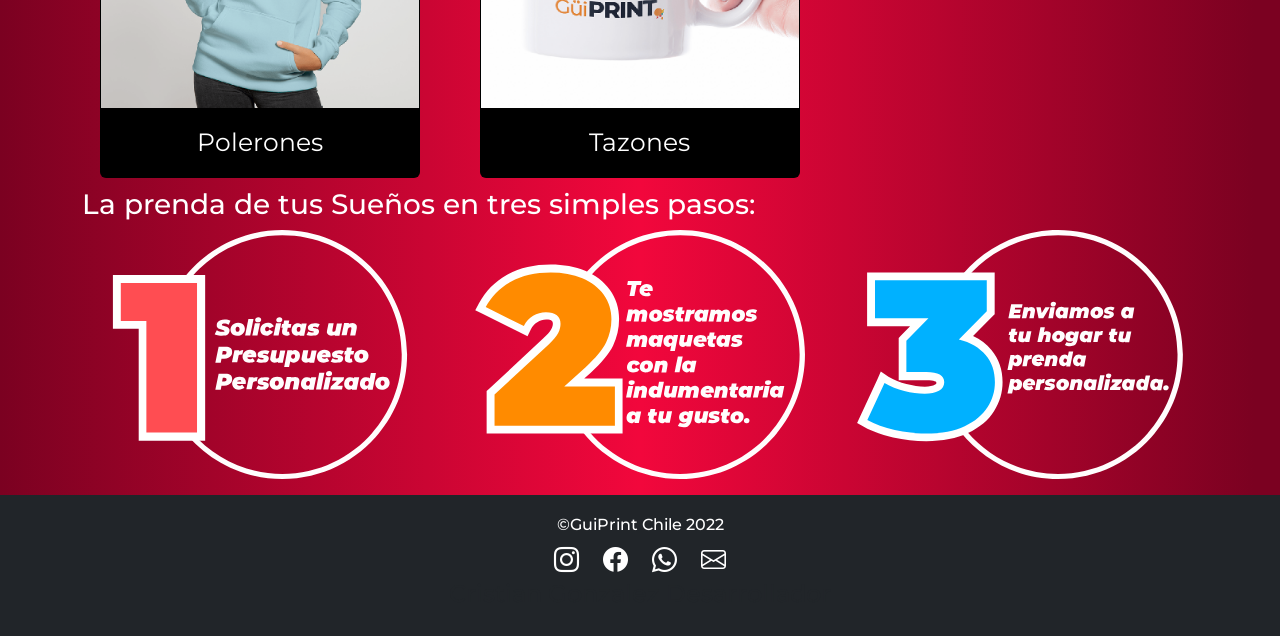
<file: ropapersonalizada.html>
<!DOCTYPE html>
<html lang="es">
<head>
    <meta charset="UTF-8">
    <meta http-equiv="X-UA-Compatible" content="IE=edge">
    <meta name="viewport" content="width=device-width, initial-scale=1.0">

    <meta name="keywords" content="Tienda, Ropa, Personalizada, Estampada, Serigrafiada, Deportiva, Con tu Logo, Chile">
    <meta name="description" content="Catálogo de Ropa Personalizada Deportiva Chile, Poleras , Polerones y tazones todo personalizado, serigrafia, sublimado y estampado.">
    <meta name="author" content="Cristian Nazareno Gonzalez">

    <title>GuiPrint Indumentaria Deportiva Personalizada</title>
    <link href="https://cdn.jsdelivr.net/npm/bootstrap@5.1.3/dist/css/bootstrap.min.css" rel="stylesheet" integrity="sha384-1BmE4kWBq78iYhFldvKuhfTAU6auU8tT94WrHftjDbrCEXSU1oBoqyl2QvZ6jIW3" crossorigin="anonymous">
    <link rel="stylesheet" href="https://cdn.jsdelivr.net/npm/bootstrap-icons@1.8.1/font/bootstrap-icons.css">

    <!--Google Fonts-->
    <link rel="preconnect" href="https://fonts.googleapis.com">
    <link rel="preconnect" href="https://fonts.gstatic.com" crossorigin>
    <link href="https://fonts.googleapis.com/css2?family=Montserrat:ital,wght@0,800;1,400;1,600;1,700&display=swap" rel="stylesheet">
    
    <link rel="stylesheet" href="style.css">

    <!--Favicon-->
    <link rel="apple-touch-icon" sizes="180x180" href="assets/apple-touch-icon.png">
    <link rel="icon" type="image/png" sizes="32x32" href="assets/favicon/favicon-32x32.png">
    <link rel="icon" type="image/png" sizes="16x16" href="assets/favicon/favicon-16x16.png">
    <link rel="manifest" href="assets/favicon/site.webmanifest">

</head>
<body>

    <!--------------------------------------------------------------------------------------------------------->
    <!--Navbar-->
    <nav class="navbar navbar-expand-lg navbar-dark bg-dark">
        <div class="container-fluid">
          <a class="navbar-brand" href="index.html">
              <img src="assets/logo.svg" alt="" height="40px">
          </a>
          <button class="navbar-toggler" type="button" data-bs-toggle="collapse" data-bs-target="#navbarSupportedContent" aria-controls="navbarSupportedContent" aria-expanded="false" aria-label="Toggle navigation">
            <span class="navbar-toggler-icon"></span>
          </button>
          <div class="collapse navbar-collapse" id="navbarSupportedContent">
            <div class="container-fluid">
                <div class="col-md-4 offset-md-8">
                    <ul class="navbar-nav me-auto mb-2 mb-lg-0">
                        <li class="nav-item">
                            <a class="nav-link active" aria-current="page" href="index.html">Inicio</a>
                        </li>
                        <li class="nav-item dropdown">
                            <a class="nav-link active dropdown-toggle" href="#" id="navbarDropdown" role="button" data-bs-toggle="dropdown" aria-expanded="false">
                              Nuestros servicios
                            </a>
                            <ul class="dropdown-menu" aria-labelledby="navbarDropdown">
                              <li><a class="dropdown-item" href="#"></a></li>
                              <li><a class="dropdown-item" href="indumentariadeportiva.html">Indumentaria Deportiva</a></li>
                              <li><hr class="dropdown-divider"></li>
                              <li><a class="dropdown-item" href="ropapersonalizada.html">Ropa Personalizada</a></li>
                            </ul>
                        </li>
                        <li class="nav-item">
                            <a class="nav-link active" aria-current="page" href="contacto.html">Contacto</a>
                        </li>
                    </ul>
                </div>
            </div>
          </div>
        </div>
      </nav>
      <!--End navbar-->
      <!---------------------------------------------------------------------------------------------------------->

    <!--------------------------------------------------------------------------------------------------------------------->
    <!--Carousel-->
    <div id="carouselExampleInterval" class="carousel slide" data-bs-ride="carousel">
        <div class="carousel-inner">
            <div div class="carousel-item active" data-bs-interval="2000">
                <img src="assets/portadas/portada-1.png" class="d-block w-100" alt="GuiPrint Camisetas de Futbol Personalizadas">
            </div>
            <div class="carousel-item" data-bs-interval="2000">
                <img src="assets/portadas/portada-2.png" class="d-block w-100" alt="GuiPrint Camisetas de Futbol Personalizadas">
            </div>
            <div class="carousel-item" data-bs-interval="2000">
                <img src="assets/portadas/portada-3.png" class="d-block w-100" alt="GuiPrint Camisetas de Futbol Personalizadas">
            </div>
        </div>
        <button class="carousel-control-prev" type="button" data-bs-target="#carouselExampleInterval" data-bs-slide="prev">
            <span class="carousel-control-prev-icon" aria-hidden="true"></span>
            <span class="visually-hidden">Previous</span>
        </button>
        <button class="carousel-control-next" type="button" data-bs-target="#carouselExampleInterval" data-bs-slide="next">
            <span class="carousel-control-next-icon" aria-hidden="true"></span>
            <span class="visually-hidden">Next</span>
        </button>
    </div>
    <!--------------------------------------------------------------------------------------------------------------------->
    <!--End Carousel--> 

    <div class="container" id="productsBox">
        <h1>Personaliza tu mundo con GuiPrint</h1>
        <h3>Mira nuestro catálogo de ropa personalizada.</h3>
        <div class="row">
            <!---------------------------------------------------------------->
            <!--Indumentaria Infantil-->
            <article class="col-md-4" itemscope itemtype="https://schema.org/Product"> 
                <div class="card">
                    <img class="card-img-top" src="assets/indumentariaInfantil/poleraInfantil.png" alt="Indumentaria infantil, online , envio todo chile" itemprop="image">
                    <div class="card-body">
                    <a href="#" class="card-title"><span itemprop="name">Indumentaria infantil</span></a>
                    </div>
                </div>
            </article>
            <!--End Indumentaria Infantil-->
            <!---------------------------------------------------------------->
            <!--Poleras-->
            <article class="col-md-4" itemscope itemtype="https://schema.org/Product"> 
                <div class="card">
                    <img class="card-img-top" src="assets/poleras/polerasPolo.png" alt="Poleras personalizadas con tu logo." itemprop="image">
                    <div class="card-body">
                    <a itemprop="url" href="pages/poleras.html" class="card-title"><span itemprop="name">Poleras</span></a>
                    </div>
                </div>
            </article>
            <!--End Poleras-->
            <!---------------------------------------------------------------->
            <!---------------------------------------------------------------->
            <!--Poleras Mangas Largas-->
            <article class="col-md-4" itemscope itemtype="https://schema.org/Product"> 
                <div class="card">
                    <img class="card-img-top" src="assets/polerasMangasLargas/polerasMangasLargas.png" alt="Poleras mangas largas personalizadas con tu logo." itemprop="image">
                    <div class="card-body">
                    <a itemprop="url" href="pages/polerasmangaslargas.html" class="card-title"><span itemprop="name">Poleras mangas largas</span></a>
                    </div>
                </div>
            </article>
            <!--End Poleras Mangas Largas-->
            <!---------------------------------------------------------------->
            <!--Polerones-->
            <article class="col-md-4" itemscope itemtype="https://schema.org/Product"> 
                <div class="card">
                    <img class="card-img-top" src="assets/poleronesCanguro/poleron-canguro.png" alt="Polerones Canguros personalizados con tu logo envios a todo chile." itemprop="image">
                    <div class="card-body">
                    <a itemprop="url" href="pages/poleroncanguro.html" class="card-title"><span itemprop="name">Polerones</span></a>
                    </div>
                </div>
            </article>
            <!--End Polerones-->
            <!---------------------------------------------------------------->
            <!--Tazones-->
            <article class="col-md-4" itemscope itemtype="https://schema.org/Product"> 
                <div class="card">
                    <img class="card-img-top" src="assets/tazones/tazones.png" alt="Camisetas de Basquet para tu equipo, el diseño que quieras" itemprop="image">
                    <div class="card-body">
                        <a href="#" class="card-title"><span itemprop="name">Tazones</span></a>
                    </div>
                </div>
            </article>
            <!--End Tazones-->
            <!---------------------------------------------------------------->
        </div>

         <!------------------------------------------------------------------------------>
        <!--Steeps-->
        <div class="row">
            <h3>La prenda de tus Sueños en tres simples pasos:</h3>
            <div class="col-md-4 col-4">
                <img src="assets/contacto-steep-1.svg" alt="">
            </div>
            <div class="col-md-4 col-4">
                <img src="assets/contacto-steep-2.svg" alt="">
            </div>
            <div class="col-md-4 col-4">
                <img src="assets/contacto-steep-3.svg" alt="">
            </div>
        </div>
        <!--End steeps-->
        <!------------------------------------------------------------------------------>

    </div>

    

    <div class="whatsapp-box"> <a href="https://api.whatsapp.com/send?phone=+56945252830&text=" class="whatsapplink" target="_blank" > <i class="bi bi-whatsapp"></i>
    </a> </div> 

    <!--------------------------------------------------------------------------------------------------->
    <!--Footer-->
    <footer class="container-fluid bg-dark" itemscope itemtype="https://schema.org/LocalBusiness">
        <h4 class="h6" itemtype="legalName">©GuiPrint Chile 2022</h4>
        <!--RedesSociales-->
        <div class="redesSocialesBox">
            <!--Instagram-->
            <a href="https://www.instagram.com/guiprint_chile/" target="_blank" class="linkRedSocial"><i class="bi bi-instagram"></i></a>
            <!--Facebook-->
            <a href="https://www.facebook.com/guiprint_chile-101577751702124" target="_blank" class="linkRedSocial"><i class="bi bi-facebook"></i></a>
            <!--Whatsapp-->
            <a href="https://api.whatsapp.com/send?phone=+56945252830&text=" target="_blank" class="linkRedSocial"><i class="bi bi-whatsapp"></i></a>
            <!---->
            <a href="#" target="_blank" class="linkRedSocial"><i class="bi bi-envelope"></i></a>
        </div>
        <!--End Redes Sociales-->
        <h2 class="h4 text-muted" itemtype="member">Cristian Gonzalez Desarrollador</h2>
    </footer>
    <!--End Footer-->
    <!---------------------------------------------------------------------------------------------------->


    
    

    <script src="https://cdn.jsdelivr.net/npm/@popperjs/core@2.10.2/dist/umd/popper.min.js" integrity="sha384-7+zCNj/IqJ95wo16oMtfsKbZ9ccEh31eOz1HGyDuCQ6wgnyJNSYdrPa03rtR1zdB" crossorigin="anonymous"></script>
    <script src="https://cdn.jsdelivr.net/npm/bootstrap@5.1.3/dist/js/bootstrap.min.js" integrity="sha384-QJHtvGhmr9XOIpI6YVutG+2QOK9T+ZnN4kzFN1RtK3zEFEIsxhlmWl5/YESvpZ13" crossorigin="anonymous"></script>
</body>
</html>
</file>
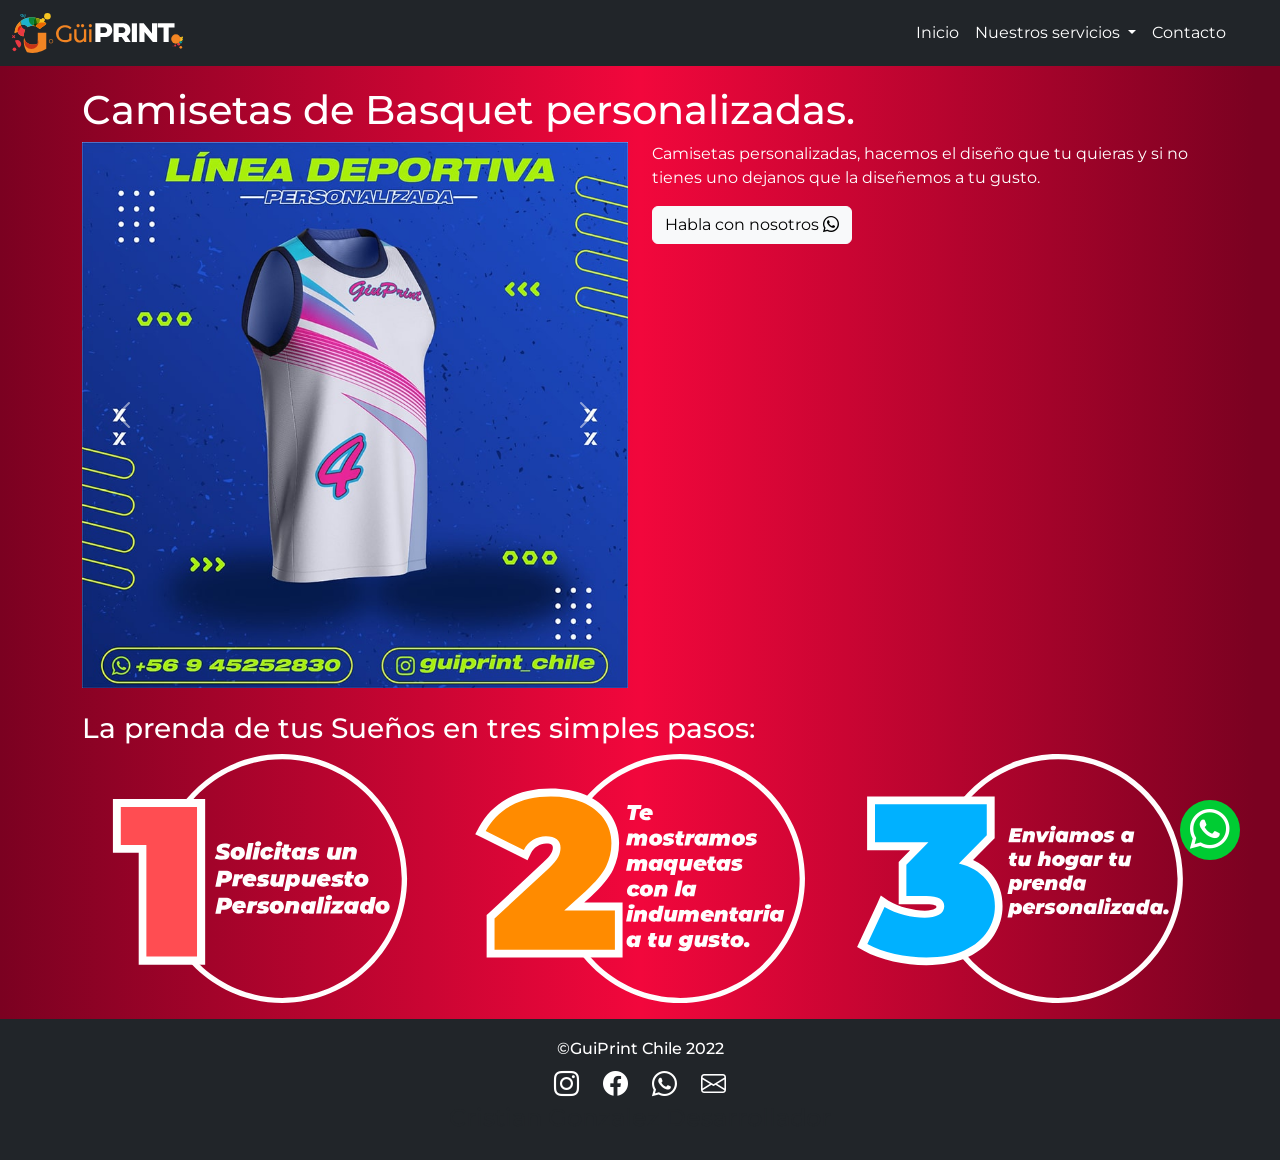
<file: pages/basquet.html>
<!DOCTYPE html>
<html lang="es">
<head>
    <meta charset="UTF-8">
    <meta http-equiv="X-UA-Compatible" content="IE=edge">
    <meta name="viewport" content="width=device-width, initial-scale=1.0">

    <meta name="keywords" content="Basquet, basquetball, baloncesto, camisetas, ropa, diseño, Chile, santiago">
    <meta name="description" content="Camisetas de Basquet para tu equipo personalizadas sublimadas, con nombres y escudos estampados personalizado para tu equipo de basquet">
    <meta name="author" content="Cristian Nazareno Gonzalez">


    <title>Camisetas de Basquet personalizadas - Armamos tu equipo</title>
    <link href="https://cdn.jsdelivr.net/npm/bootstrap@5.1.3/dist/css/bootstrap.min.css" rel="stylesheet" integrity="sha384-1BmE4kWBq78iYhFldvKuhfTAU6auU8tT94WrHftjDbrCEXSU1oBoqyl2QvZ6jIW3" crossorigin="anonymous">
    <link rel="stylesheet" href="https://cdn.jsdelivr.net/npm/bootstrap-icons@1.8.1/font/bootstrap-icons.css">

    <!--Google Fonts-->
    <link rel="preconnect" href="https://fonts.googleapis.com">
    <link rel="preconnect" href="https://fonts.gstatic.com" crossorigin>
    <link href="https://fonts.googleapis.com/css2?family=Montserrat:ital,wght@0,800;1,400;1,600;1,700&display=swap" rel="stylesheet">
    
    <link rel="stylesheet" href="../style.css">

    <!--Favicon-->
    <link rel="apple-touch-icon" sizes="180x180" href="../assets/apple-touch-icon.png">
    <link rel="icon" type="image/png" sizes="32x32" href="../assets/favicon/favicon-32x32.png">
    <link rel="icon" type="image/png" sizes="16x16" href="../assets/favicon/favicon-16x16.png">
    <link rel="manifest" href="../assets/favicon/site.webmanifest">

</head>
<body>

    <!--------------------------------------------------------------------------------------------------------->
    <!--Navbar-->
    <nav class="navbar navbar-expand-lg navbar-dark bg-dark">
        <div class="container-fluid">
          <a class="navbar-brand" href="../index.html">
              <img src="../assets/logo.svg" alt="" height="40px">
          </a>
          <button class="navbar-toggler" type="button" data-bs-toggle="collapse" data-bs-target="#navbarSupportedContent" aria-controls="navbarSupportedContent" aria-expanded="false" aria-label="Toggle navigation">
            <span class="navbar-toggler-icon"></span>
          </button>
          <div class="collapse navbar-collapse" id="navbarSupportedContent">
            <div class="container-fluid">
                <div class="col-md-4 offset-md-8">
                    <ul class="navbar-nav me-auto mb-2 mb-lg-0">
                        <li class="nav-item">
                            <a class="nav-link active" aria-current="page" href="../index.html">Inicio</a>
                        </li>
                        <li class="nav-item dropdown">
                            <a class="nav-link active dropdown-toggle" href="#" id="navbarDropdown" role="button" data-bs-toggle="dropdown" aria-expanded="false">
                              Nuestros servicios
                            </a>
                            <ul class="dropdown-menu" aria-labelledby="navbarDropdown">
                              <li><a class="dropdown-item" href="#"></a></li>
                              <li><a class="dropdown-item" href="../indumentariadeportiva.html">Indumentaria Deportiva</a></li>
                              <li><hr class="dropdown-divider"></li>
                              <li><a class="dropdown-item" href="../ropapersonalizada.html">Ropa Personalizada</a></li>
                            </ul>
                        </li>
                        <li class="nav-item">
                            <a class="nav-link active" aria-current="page" href="../contacto.html">Contacto</a>
                        </li>
                    </ul>
                </div>
            </div>
          </div>
        </div>
      </nav>
      <!--End navbar-->
      <!---------------------------------------------------------------------------------------------------------->

   

    <div class="container" id="productsBox" itemscope itemtype="https://schema.org/Product">
        <h1 itemprop="name">Camisetas de Basquet personalizadas.</h1>
        
        <div class="row">
            <!----------------------------------------------------------------------------------------------------->
            <!--Carousel de camisetas de futbol realizadas-->
            <div class="col-md-6">
                <div id="carouselExampleInterval" class="carousel slide" data-bs-ride="carousel">
                    <div class="carousel-inner">
                        <div class="carousel-item active" data-bs-interval="750">
                            <img itemprop="image" src="../assets/basquet/basquet-2.jpeg" class="d-block w-100" alt="GuiPrint Camisetas de Futbol Personalizadas">
                        </div>
                        <div class="carousel-item" data-bs-interval="750">
                            <img itemprop="image" src="../assets/basquet/basquet-3.jpeg" class="d-block w-100" alt="GuiPrint Camisetas de Futbol Personalizadas">
                        </div>
                        <div class="carousel-item" data-bs-interval="750">
                            <img itemprop="image" src="../assets/basquet/basquet-1.jpeg" class="d-block w-100" alt="GuiPrint Camisetas de Futbol Personalizadas">
                        </div>
                    </div>
                    <button class="carousel-control-prev" type="button" data-bs-target="#carouselExampleInterval" data-bs-slide="prev">
                        <span class="carousel-control-prev-icon" aria-hidden="true"></span>
                        <span class="visually-hidden">Previous</span>
                    </button>
                    <button class="carousel-control-next" type="button" data-bs-target="#carouselExampleInterval" data-bs-slide="next">
                        <span class="carousel-control-next-icon" aria-hidden="true"></span>
                        <span class="visually-hidden">Next</span>
                    </button>
                </div>
            </div>
            <!--Carousel de camisetas de futbol realizadas-->
            <!----------------------------------------------------------------------------------------------------->

            <div class="col-md-6">
                <p itemprop="additionalProperty">Camisetas personalizadas, hacemos el diseño que tu quieras y si no tienes uno dejanos que la diseñemos a tu gusto.</p>
                <!----------------------------------------------------------------------------->
                <!--Talles
                <h4>Tamaños de tallas</h4>

                <table class="table" style="color: white;">
                    <thead>
                        <tr>
                            <th scope="col">Talla</th>
                            <th scope="col">Ancho</th>
                            <th scope="col">Alto</th>
                        </tr>
                    </thead>
                    <tbody>


                        <tr>
                            <th scope="row">S</th>
                            <td>47cm</td>
                            <td>70cm</td>
                        </tr>

                        <tr>
                            <th scope="row">M</th>
                            <td>49cm</td>
                            <td>72cm</td>
                        </tr>

                        <tr>
                            <th scope="row">L</th>
                            <td>53cm</td>
                            <td>74cm</td>
                        </tr>

                        <tr>
                            <th scope="row">XL</th>
                            <td>57cm</td>
                            <td>76cm</td>
                        </tr>
                        <tr>
                            <th scope="row">XXL</th>
                            <td>61cm</td>
                            <td>78cm</td>
                        </tr>
                    </tbody>
                  </table>


                EndTalles
                ----------------------------------------------------------------------------->

                <a href="https://api.whatsapp.com/send?phone=+56945252830&text=" target="_blank" class="btn btn-light">Habla con nosotros <i class="bi bi-whatsapp"></i></a>

            </div>

        </div>

        <br>


        <!------------------------------------------------------------------------------>
        <!--Steeps-->
        <div class="row">
            <h3>La prenda de tus Sueños en tres simples pasos:</h3>
            <div class="col-md-4">
                <img src="../assets/contacto-steep-1.svg" alt="">
            </div>
            <div class="col-md-4">
                <img src="../assets/contacto-steep-2.svg" alt="">
            </div>
            <div class="col-md-4">
                <img src="../assets/contacto-steep-3.svg" alt="">
            </div>
        </div>
        <!--End steeps-->
        <!------------------------------------------------------------------------------>

    </div>


    <div class="whatsapp-box"> <a href="https://api.whatsapp.com/send?phone=+56945252830&text=" class="whatsapplink" target="_blank" > <i class="bi bi-whatsapp"></i></a></div> 

    <!--------------------------------------------------------------------------------------------------->
    <!--Footer-->
    <footer class="container-fluid bg-dark" itemscope itemtype="https://schema.org/LocalBusiness">
        <h4 class="h6" itemtype="legalName">©GuiPrint Chile 2022</h4>
        <!--RedesSociales-->
        <div class="redesSocialesBox">
            <!--Instagram-->
            <a href="https://www.instagram.com/guiprint_chile/" target="_blank" class="linkRedSocial"><i class="bi bi-instagram"></i></a>
            <!--Facebook-->
            <a href="https://www.facebook.com/guiprint_chile-101577751702124" target="_blank" class="linkRedSocial"><i class="bi bi-facebook"></i></a>
            <!--Whatsapp-->
            <a href="https://api.whatsapp.com/send?phone=+56945252830&text=" target="_blank" class="linkRedSocial"><i class="bi bi-whatsapp"></i></a>
            <!---->
            <a href="#" target="_blank" class="linkRedSocial"><i class="bi bi-envelope"></i></a>
        </div>
        <!--End Redes Sociales-->
        <h2 class="h4 text-muted" itemtype="member">Cristian Gonzalez Desarrollador</h2>
    </footer>
    <!--End Footer-->
    <!---------------------------------------------------------------------------------------------------->


    
    

    <script src="https://cdn.jsdelivr.net/npm/@popperjs/core@2.10.2/dist/umd/popper.min.js" integrity="sha384-7+zCNj/IqJ95wo16oMtfsKbZ9ccEh31eOz1HGyDuCQ6wgnyJNSYdrPa03rtR1zdB" crossorigin="anonymous"></script>
    <script src="https://cdn.jsdelivr.net/npm/bootstrap@5.1.3/dist/js/bootstrap.min.js" integrity="sha384-QJHtvGhmr9XOIpI6YVutG+2QOK9T+ZnN4kzFN1RtK3zEFEIsxhlmWl5/YESvpZ13" crossorigin="anonymous"></script>
</body>
</html>
</file>
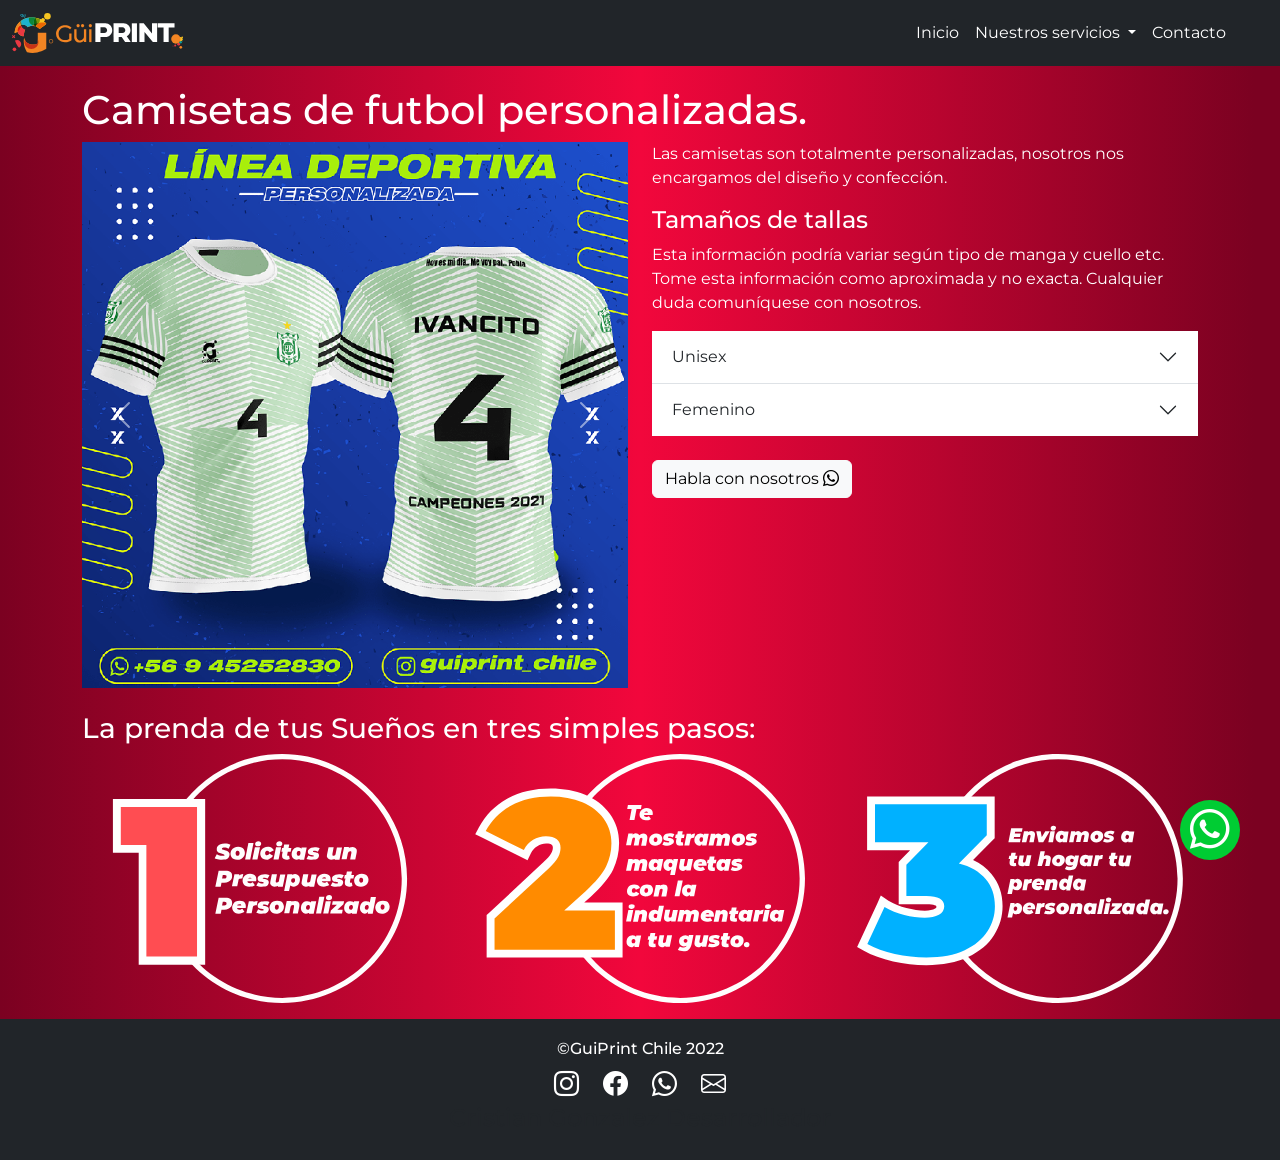
<file: pages/camisetas-de-futbol.html>
<!DOCTYPE html>
<html lang="es">
<head>
    <meta charset="UTF-8">
    <meta http-equiv="X-UA-Compatible" content="IE=edge">
    <meta name="viewport" content="width=device-width, initial-scale=1.0">

    <meta name="keywords" content="Futbol, camisetas, ropa, diseño, Chile, santiago">
    <meta name="description" content="Camisetas de Futbol para tu equipo personalizadas sublimadas, con nombres y escudos estampados personalizado para tu club de basquet.">
    <meta name="author" content="Cristian Nazareno Gonzalez">

    <title>Camisetas de Futbol personalizadas - Armamos tu equipo</title>
    <link href="https://cdn.jsdelivr.net/npm/bootstrap@5.1.3/dist/css/bootstrap.min.css" rel="stylesheet" integrity="sha384-1BmE4kWBq78iYhFldvKuhfTAU6auU8tT94WrHftjDbrCEXSU1oBoqyl2QvZ6jIW3" crossorigin="anonymous">
    <link rel="stylesheet" href="https://cdn.jsdelivr.net/npm/bootstrap-icons@1.8.1/font/bootstrap-icons.css">

    <!--Google Fonts-->
    <link rel="preconnect" href="https://fonts.googleapis.com">
    <link rel="preconnect" href="https://fonts.gstatic.com" crossorigin>
    <link href="https://fonts.googleapis.com/css2?family=Montserrat:ital,wght@0,800;1,400;1,600;1,700&display=swap" rel="stylesheet">
    
    <link rel="stylesheet" href="../style.css">

    <!--Favicon-->
    <link rel="apple-touch-icon" sizes="180x180" href="../assets/apple-touch-icon.png">
    <link rel="icon" type="image/png" sizes="32x32" href="../assets/favicon/favicon-32x32.png">
    <link rel="icon" type="image/png" sizes="16x16" href="../assets/favicon/favicon-16x16.png">
    <link rel="manifest" href="../assets/favicon/site.webmanifest">

</head>
<body>

    <!--------------------------------------------------------------------------------------------------------->
    <!--Navbar-->
    <nav class="navbar navbar-expand-lg navbar-dark bg-dark">
        <div class="container-fluid">
          <a class="navbar-brand" href="../index.html">
              <img src="../assets/logo.svg" alt="" height="40px">
          </a>
          <button class="navbar-toggler" type="button" data-bs-toggle="collapse" data-bs-target="#navbarSupportedContent" aria-controls="navbarSupportedContent" aria-expanded="false" aria-label="Toggle navigation">
            <span class="navbar-toggler-icon"></span>
          </button>
          <div class="collapse navbar-collapse" id="navbarSupportedContent">
            <div class="container-fluid">
                <div class="col-md-4 offset-md-8">
                    <ul class="navbar-nav me-auto mb-2 mb-lg-0">
                        <li class="nav-item">
                            <a class="nav-link active" aria-current="page" href="../index.html">Inicio</a>
                        </li>
                        <li class="nav-item dropdown">
                            <a class="nav-link active dropdown-toggle" href="#" id="navbarDropdown" role="button" data-bs-toggle="dropdown" aria-expanded="false">
                              Nuestros servicios
                            </a>
                            <ul class="dropdown-menu" aria-labelledby="navbarDropdown">
                              <li><a class="dropdown-item" href="#"></a></li>
                              <li><a class="dropdown-item" href="../indumentariadeportiva.html">Indumentaria Deportiva</a></li>
                              <li><hr class="dropdown-divider"></li>
                              <li><a class="dropdown-item" href="../ropapersonalizada.html">Ropa Personalizada</a></li>
                            </ul>
                        </li>
                        <li class="nav-item">
                            <a class="nav-link active" aria-current="page" href="../contacto.html">Contacto</a>
                        </li>
                    </ul>
                </div>
            </div>
          </div>
        </div>
      </nav>
      <!--End navbar-->
      <!---------------------------------------------------------------------------------------------------------->

   

    <div class="container" id="productsBox" itemscope itemtype="https://schema.org/Product">
        <h1 itemtype="name">Camisetas de futbol personalizadas.</h1>
        
        <div class="row">
            <!----------------------------------------------------------------------------------------------------->
            <!--Carousel de camisetas de futbol realizadas-->
            <div class="col-md-6">
                <div id="carouselExampleInterval" class="carousel slide" data-bs-ride="carousel">
                    <div class="carousel-inner">
                        <div class="carousel-item active" data-bs-interval="750">
                            <img itemprop="image" src="../assets/camisetasDeFutbol/camiseta-1.png" class="d-block w-100" alt="GuiPrint Camisetas de Futbol Personalizadas">
                        </div>
                        <div class="carousel-item" data-bs-interval="750">
                            <img itemprop="image" src="../assets/camisetasDeFutbol/camiseta-2.png" class="d-block w-100" alt="GuiPrint Ropa personalizada">
                        </div>
                        <div class="carousel-item" data-bs-interval="750">
                            <img itemprop="image" src="../assets/camisetasDeFutbol/camiseta-3.png" class="d-block w-100" alt="GuiPrint Camisetas de Futbol Personalizadas Con envio a chile">
                        </div>
                        <div class="carousel-item" data-bs-interval="750">
                            <img itemprop="image" src="../assets/camisetasDeFutbol/camiseta-4.png" class="d-block w-100" alt="GuiPrint Camisetas de Futbol Personalizadas Con envio a chile">
                        </div>
                        <div class="carousel-item" data-bs-interval="750">
                            <img itemprop="image" src="../assets/camisetasDeFutbol/camiseta-5.png" class="d-block w-100" alt="GuiPrint Camisetas de Futbol Personalizadas Con envio a chile">
                        </div>
                        <div class="carousel-item" data-bs-interval="750">
                            <img itemprop="image" src="../assets/camisetasDeFutbol/camiseta-7.png" class="d-block w-100" alt="GuiPrint Camisetas de Futbol Personalizadas Con envio a chile">
                        </div>
                        <div class="carousel-item" data-bs-interval="750">
                            <img itemprop="image" src="../assets/camisetasDeFutbol/camiseta-8.png" class="d-block w-100" alt="GuiPrint Camisetas de Futbol Personalizadas Con envio a chile">
                        </div>
                        <div class="carousel-item" data-bs-interval="750">
                            <img itemprop="image" src="../assets/camisetasDeFutbol/camiseta-9.png" class="d-block w-100" alt="GuiPrint Camisetas de Futbol Personalizadas Con envio a chile">
                        </div>
                        <div class="carousel-item" data-bs-interval="750">
                            <img itemprop="image" src="../assets/camisetasDeFutbol/camiseta-10.png" class="d-block w-100" alt="GuiPrint Camisetas de Futbol Personalizadas Con envio a chile">
                        </div>
                    </div>
                    <button class="carousel-control-prev" type="button" data-bs-target="#carouselExampleInterval" data-bs-slide="prev">
                        <span class="carousel-control-prev-icon" aria-hidden="true"></span>
                        <span class="visually-hidden">Previous</span>
                    </button>
                    <button class="carousel-control-next" type="button" data-bs-target="#carouselExampleInterval" data-bs-slide="next">
                        <span class="carousel-control-next-icon" aria-hidden="true"></span>
                        <span class="visually-hidden">Next</span>
                    </button>
                </div>
            </div>
            <!--Carousel de camisetas de futbol realizadas-->
            <!----------------------------------------------------------------------------------------------------->

            <div class="col-md-6">
                <p itemprop="additionalProperty">Las camisetas son totalmente personalizadas, nosotros nos encargamos del diseño y confección.</p>
                
                <!----------------------------------------------------------------------------->
                <!--Talles-->
                <h4>Tamaños de tallas</h4>
                <p>Esta información podría variar según tipo de manga y cuello etc. Tome esta información como aproximada y no exacta. Cualquier duda comuníquese con nosotros.</p>

                <div class="accordion accordion-flush" id="accordionFlushExample">
                    <!--------------------------------------------------------------------------------->
                    <!--Unisex-->
                    <div class="accordion-item">
                        <h2 class="accordion-header" id="flush-headingOne">
                            <button class="accordion-button collapsed" type="button" data-bs-toggle="collapse" data-bs-target="#flush-collapseOne" aria-expanded="false" aria-controls="flush-collapseOne">
                            Unisex
                            </button>
                        </h2>
                        <div id="flush-collapseOne" class="accordion-collapse collapse" aria-labelledby="flush-headingOne" data-bs-parent="#accordionFlushExample">
                            <div class="accordion-body">
                                <table class="table">
                                    <thead>
                                        <tr>
                                            <th scope="col">Talla</th>
                                            <th scope="col">Alto</th>
                                            <th scope="col">Ancho</th>
                                        </tr>
                                    </thead>
                                    <tbody>
                                        <tr>
                                            <th scope="row">8</th>
                                            <td>54cm</td>
                                            <td>38cm</td>
                                        </tr>
                                        <tr>
                                            <th scope="row">10</th>
                                            <td>57cm</td>
                                            <td>40cm</td>
                                        </tr>
                                        <tr>
                                            <th scope="row">12</th>
                                            <td>60cm</td>
                                            <td>42cm</td>
                                        </tr>
                                        <tr>
                                            <th scope="row">16</th>
                                            <td>68cm</td>
                                            <td>46cm</td>
                                        </tr>
                                        <tr>
                                            <th scope="row">XS</th>
                                            <td>71cm</td>
                                            <td>47cm</td>
                                        </tr>
                                        <tr>
                                            <th scope="row">S</th>
                                            <td>75cm</td>
                                            <td>50cm</td>
                                        </tr>
                                        <tr>
                                            <th scope="row">M</th>
                                            <td>76cm</td>
                                            <td>52cm</td>
                                        </tr>
                                        <tr>
                                            <th scope="row">L</th>
                                            <td>80cm</td>
                                            <td>54cm</td>
                                        </tr>
                                        <tr>
                                            <th scope="row">XL</th>
                                            <td>82cm</td>
                                            <td>57cm</td>
                                        </tr>
                                    </tbody>
                                </table>

                            </div>
                        </div>
                    </div>
                    <!--------------------------------------------------------------------------------->
                    <div class="accordion-item">
                        <h2 class="accordion-header" id="flush-headingTwo">
                            <button class="accordion-button collapsed" type="button" data-bs-toggle="collapse" data-bs-target="#flush-collapseTwo" aria-expanded="false" aria-controls="flush-collapseTwo">
                            Femenino
                            </button>
                        </h2>
                        <div id="flush-collapseTwo" class="accordion-collapse collapse" aria-labelledby="flush-headingTwo" data-bs-parent="#accordionFlushExample">
                            <div class="accordion-body">
                                <table class="table">
                                    <thead>
                                        <tr>
                                            <th scope="col">Talla</th>
                                            <th scope="col">Alto</th>
                                            <th scope="col">Ancho</th>
                                        </tr>
                                    </thead>
                                    <tbody>
                                        <tr>
                                            <th scope="row">4</th>
                                            <td>49cm</td>
                                            <td>33cm</td>
                                        </tr>
                                        <tr>
                                            <th scope="row">6</th>
                                            <td>51cm</td>
                                            <td>36cm</td>
                                        </tr>
                                        <tr>
                                            <th scope="row">8</th>
                                            <td>54cm</td>
                                            <td>39cm</td>
                                        </tr>
                                        <tr>
                                            <th scope="row">10</th>
                                            <td>57cm</td>
                                            <td>40cm</td>
                                        </tr>
                                        <tr>
                                            <th scope="row">12</th>
                                            <td>60cm</td>
                                            <td>42cm</td>
                                        </tr>
                                        <tr>
                                            <th scope="row">14</th>
                                            <td>64cm</td>
                                            <td>44cm</td>
                                        </tr>
                                        <tr>
                                            <th scope="row">16</th>
                                            <td>68cm</td>
                                            <td>46cm</td>
                                        </tr>
                                        <tr>
                                            <th scope="row">XS</th>
                                            <td>71cm</td>
                                            <td>48cm</td>
                                        </tr>
                                        <tr>
                                            <th scope="row">S</th>
                                            <td>74cm</td>
                                            <td>50cm</td>
                                        </tr>
                                        <tr>
                                            <th scope="row">M</th>
                                            <td>76cm</td>
                                            <td>52cm</td>
                                        </tr>
                                    </tbody>
                                </table>
                            </div>
                        </div>
                    </div>
                </div>

                <br>

                <!--
                
                  -->


                <!--EndTalles-->
                <!----------------------------------------------------------------------------->

                <a href="https://api.whatsapp.com/send?phone=+56945252830&text=" target="_blank" class="btn btn-light">Habla con nosotros <i class="bi bi-whatsapp"></i></a>

            </div>

        </div>

        <br>


        <!------------------------------------------------------------------------------>
        <!--Steeps-->
        <div class="row">
            <h3>La prenda de tus Sueños en tres simples pasos:</h3>
            <div class="col-md-4">
                <img src="../assets/contacto-steep-1.svg" alt="">
            </div>
            <div class="col-md-4">
                <img src="../assets/contacto-steep-2.svg" alt="">
            </div>
            <div class="col-md-4">
                <img src="../assets/contacto-steep-3.svg" alt="">
            </div>
        </div>
        <!--End steeps-->
        <!------------------------------------------------------------------------------>

    </div>


    <div class="whatsapp-box"> <a href="https://api.whatsapp.com/send?phone=+56945252830&text=" class="whatsapplink" target="_blank" > <i class="bi bi-whatsapp"></i></a></div> 

    <!--------------------------------------------------------------------------------------------------->
    <!--Footer-->
    <footer class="container-fluid bg-dark" itemscope itemtype="https://schema.org/LocalBusiness">
        <h4 class="h6" itemtype="legalName">©GuiPrint Chile 2022</h4>
        <!--RedesSociales-->
        <div class="redesSocialesBox">
            <!--Instagram-->
            <a href="https://www.instagram.com/guiprint_chile/" target="_blank" class="linkRedSocial"><i class="bi bi-instagram"></i></a>
            <!--Facebook-->
            <a href="https://www.facebook.com/guiprint_chile-101577751702124" target="_blank" class="linkRedSocial"><i class="bi bi-facebook"></i></a>
            <!--Whatsapp-->
            <a href="https://api.whatsapp.com/send?phone=+56945252830&text=" target="_blank" class="linkRedSocial"><i class="bi bi-whatsapp"></i></a>
            <!---->
            <a href="#" target="_blank" class="linkRedSocial"><i class="bi bi-envelope"></i></a>
        </div>
        <!--End Redes Sociales-->
        <h2 class="h4 text-muted" itemtype="member">Cristian Gonzalez Desarrollador</h2>
    </footer>
    <!--End Footer-->
    <!---------------------------------------------------------------------------------------------------->


    
    

    <script src="https://cdn.jsdelivr.net/npm/@popperjs/core@2.10.2/dist/umd/popper.min.js" integrity="sha384-7+zCNj/IqJ95wo16oMtfsKbZ9ccEh31eOz1HGyDuCQ6wgnyJNSYdrPa03rtR1zdB" crossorigin="anonymous"></script>
    <script src="https://cdn.jsdelivr.net/npm/bootstrap@5.1.3/dist/js/bootstrap.min.js" integrity="sha384-QJHtvGhmr9XOIpI6YVutG+2QOK9T+ZnN4kzFN1RtK3zEFEIsxhlmWl5/YESvpZ13" crossorigin="anonymous"></script>
</body>
</html>
</file>
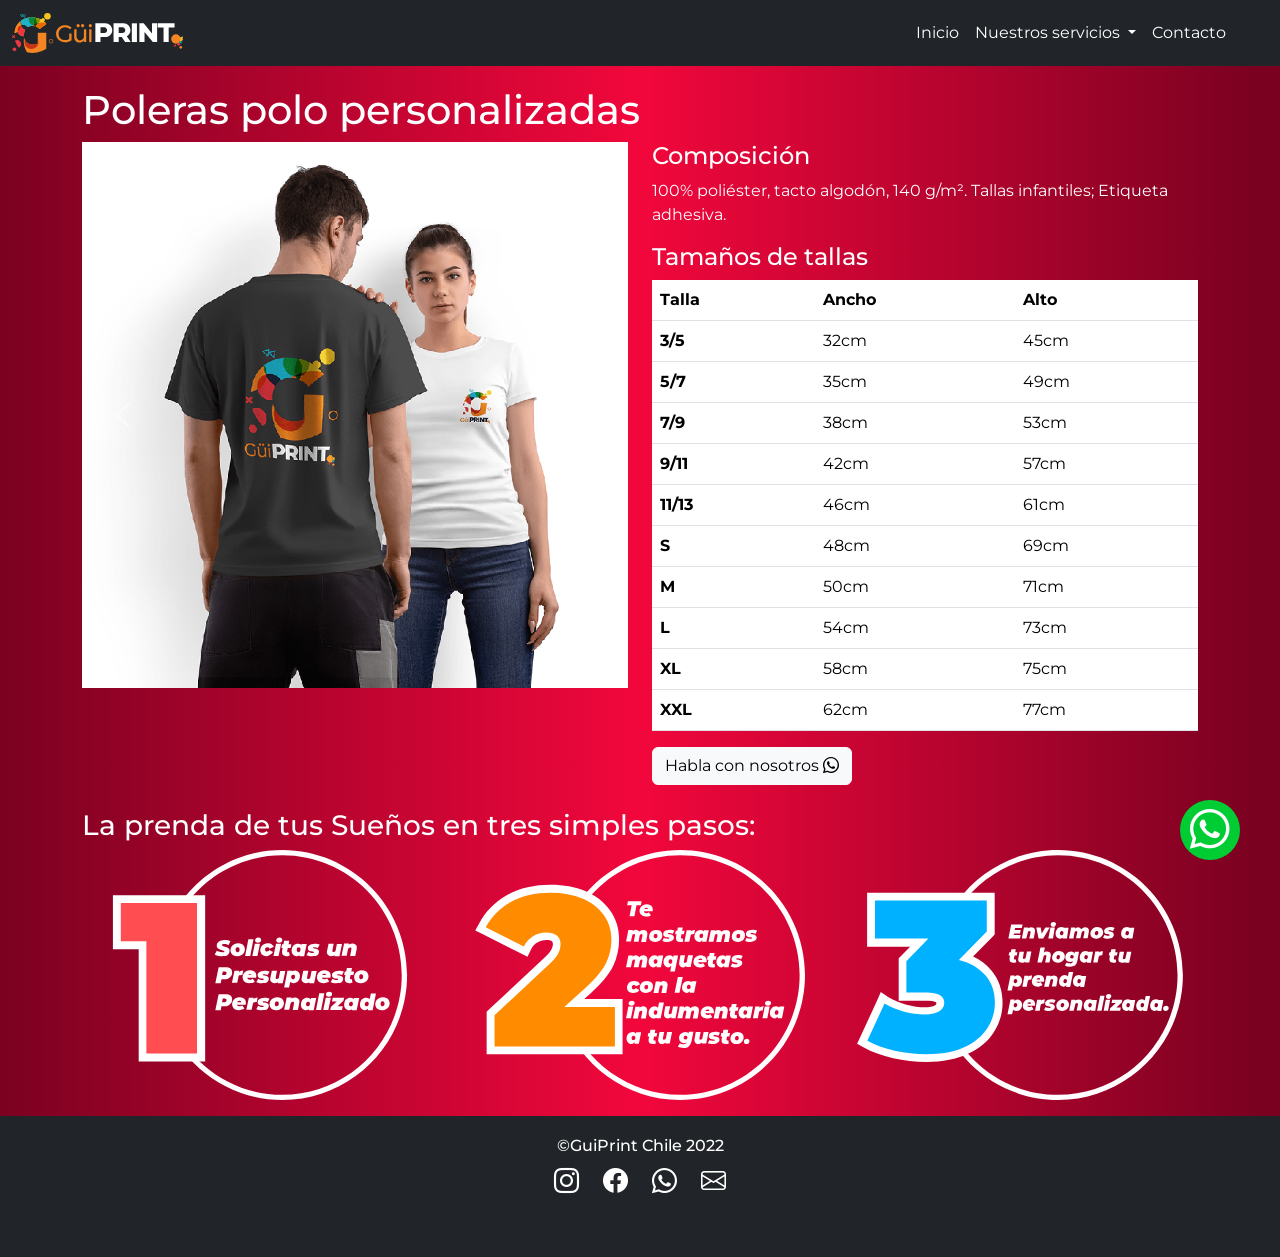
<file: pages/poleras.html>
<!DOCTYPE html>
<html lang="es">
<head>
    <meta charset="UTF-8">
    <meta http-equiv="X-UA-Compatible" content="IE=edge">
    <meta name="viewport" content="width=device-width, initial-scale=1.0">

    <meta name="keywords" content="Poleras serigrafia. Tu logo, ropa, diseño, Chile, santiago">
    <meta name="description" content="Poleras personalizadas sublimado o serigrafía, estampamos tu logo o el de tu empresa o pyme, envíos a todo Chile.">
    <meta name="author" content="Cristian Nazareno Gonzalez">
    
    <title>Poleras Personalizadas en Chile</title>
    <link href="https://cdn.jsdelivr.net/npm/bootstrap@5.1.3/dist/css/bootstrap.min.css" rel="stylesheet" integrity="sha384-1BmE4kWBq78iYhFldvKuhfTAU6auU8tT94WrHftjDbrCEXSU1oBoqyl2QvZ6jIW3" crossorigin="anonymous">
    <link rel="stylesheet" href="https://cdn.jsdelivr.net/npm/bootstrap-icons@1.8.1/font/bootstrap-icons.css">

    <!--Google Fonts-->
    <link rel="preconnect" href="https://fonts.googleapis.com">
    <link rel="preconnect" href="https://fonts.gstatic.com" crossorigin>
    <link href="https://fonts.googleapis.com/css2?family=Montserrat:ital,wght@0,800;1,400;1,600;1,700&display=swap" rel="stylesheet">
    
    <link rel="stylesheet" href="../style.css">

    <!--Favicon-->
    <link rel="apple-touch-icon" sizes="180x180" href="../assets/apple-touch-icon.png">
    <link rel="icon" type="image/png" sizes="32x32" href="../assets/favicon/favicon-32x32.png">
    <link rel="icon" type="image/png" sizes="16x16" href="../assets/favicon/favicon-16x16.png">
    <link rel="manifest" href="../assets/favicon/site.webmanifest">

</head>
<body>

    <!--------------------------------------------------------------------------------------------------------->
    <!--Navbar-->
    <nav class="navbar navbar-expand-lg navbar-dark bg-dark">
        <div class="container-fluid">
          <a class="navbar-brand" href="../index.html">
              <img src="../assets/logo.svg" alt="" height="40px">
          </a>
          <button class="navbar-toggler" type="button" data-bs-toggle="collapse" data-bs-target="#navbarSupportedContent" aria-controls="navbarSupportedContent" aria-expanded="false" aria-label="Toggle navigation">
            <span class="navbar-toggler-icon"></span>
          </button>
          <div class="collapse navbar-collapse" id="navbarSupportedContent">
            <div class="container-fluid">
                <div class="col-md-4 offset-md-8">
                    <ul class="navbar-nav me-auto mb-2 mb-lg-0">
                        <li class="nav-item">
                            <a class="nav-link active" aria-current="page" href="../index.html">Inicio</a>
                        </li>
                        <li class="nav-item dropdown">
                            <a class="nav-link active dropdown-toggle" href="#" id="navbarDropdown" role="button" data-bs-toggle="dropdown" aria-expanded="false">
                              Nuestros servicios
                            </a>
                            <ul class="dropdown-menu" aria-labelledby="navbarDropdown">
                              <li><a class="dropdown-item" href="#"></a></li>
                              <li><a class="dropdown-item" href="../indumentariadeportiva.html">Indumentaria Deportiva</a></li>
                              <li><hr class="dropdown-divider"></li>
                              <li><a class="dropdown-item" href="../ropapersonalizada.html">Ropa Personalizada</a></li>
                            </ul>
                        </li>
                        <li class="nav-item">
                            <a class="nav-link active" aria-current="page" href="../contacto.html">Contacto</a>
                        </li>
                    </ul>
                </div>
            </div>
          </div>
        </div>
      </nav>
      <!--End navbar-->
      <!---------------------------------------------------------------------------------------------------------->

   

    <div class="container" id="productsBox">
        <h1>Poleras polo personalizadas</h1>
        
        <div class="row">
            <!----------------------------------------------------------------------------------------------------->
            <!--Carousel de camisetas de futbol realizadas-->
            <div class="col-md-6">
                <div id="carouselExampleInterval" class="carousel slide" data-bs-ride="carousel">
                    <div class="carousel-inner">
                        <div class="carousel-item active" data-bs-interval="750">
                            <img src="../assets/poleras/polerasPolo.png" class="d-block w-100" alt="GuiPrint Camisetas de Futbol Personalizadas">
                        </div>
                    </div>
                    <button class="carousel-control-prev" type="button" data-bs-target="#carouselExampleInterval" data-bs-slide="prev">
                        <span class="carousel-control-prev-icon" aria-hidden="true"></span>
                        <span class="visually-hidden">Previous</span>
                    </button>
                    <button class="carousel-control-next" type="button" data-bs-target="#carouselExampleInterval" data-bs-slide="next">
                        <span class="carousel-control-next-icon" aria-hidden="true"></span>
                        <span class="visually-hidden">Next</span>
                    </button>
                </div>
            </div>
            <!--Carousel de camisetas de futbol realizadas-->
            <!----------------------------------------------------------------------------------------------------->

            <div class="col-md-6">
                <h4>Composición</h4>
                <p>100% poliéster, tacto algodón, 140 g/m². Tallas infantiles; Etiqueta adhesiva.</p>

                <!----------------------------------------------------------------------------->
                <!--Talles-->
                <h4>Tamaños de tallas</h4>

                <table class="table" style="color: white;">
                    <thead>
                        <tr>
                            <th scope="col">Talla</th>
                            <th scope="col">Ancho</th>
                            <th scope="col">Alto</th>
                        </tr>
                    </thead>
                    <tbody>
                        <!--Talle 8-->
                        <tr>
                            <th scope="row">3/5</th>
                            <td>32cm</td>
                            <td>45cm</td>
                        </tr>
                        <!--Talle 10-->
                        <tr>
                            <th scope="row">5/7</th>
                            <td>35cm</td>
                            <td>49cm</td>
                        </tr>
                        <!--Talle 12-->
                        <tr>
                            <th scope="row">7/9</th>
                            <td>38cm</td>
                            <td>53cm</td>
                        </tr>
                        <!--Talle 16-->
                        <tr>
                            <th scope="row">9/11</th>
                            <td>42cm</td>
                            <td>57cm</td>
                        </tr>
                        <!--Talle XS-->
                        <tr>
                            <th scope="row">11/13</th>
                            <td>46cm</td>
                            <td>61cm</td>
                        </tr>
                        <!--Talle S-->
                        <tr>
                            <th scope="row">S</th>
                            <td>48cm</td>
                            <td>69cm</td>
                        </tr>
                        <!--Talle M-->
                        <tr>
                            <th scope="row">M</th>
                            <td>50cm</td>
                            <td>71cm</td>
                        </tr>
                        <!--Talle L-->
                        <tr>
                            <th scope="row">L</th>
                            <td>54cm</td>
                            <td>73cm</td>
                        </tr>
                        <!--Talle XL-->
                        <tr>
                            <th scope="row">XL</th>
                            <td>58cm</td>
                            <td>75cm</td>
                        </tr>
                        <tr>
                            <th scope="row">XXL</th>
                            <td>62cm</td>
                            <td>77cm</td>
                        </tr>
                    </tbody>
                  </table>


                <!--EndTalles-->
                <!----------------------------------------------------------------------------->

                <a href="https://api.whatsapp.com/send?phone=+56945252830&text=" target="_blank" class="btn btn-light">Habla con nosotros <i class="bi bi-whatsapp"></i></a>

            </div>

        </div>

        <br>


        <!------------------------------------------------------------------------------>
        <!--Steeps-->
        <div class="row">
            <h3>La prenda de tus Sueños en tres simples pasos:</h3>
            <div class="col-md-4">
                <img src="../assets/contacto-steep-1.svg" alt="">
            </div>
            <div class="col-md-4">
                <img src="../assets/contacto-steep-2.svg" alt="">
            </div>
            <div class="col-md-4">
                <img src="../assets/contacto-steep-3.svg" alt="">
            </div>
        </div>
        <!--End steeps-->
        <!------------------------------------------------------------------------------>

    </div>


    <div class="whatsapp-box"> <a href="https://api.whatsapp.com/send?phone=+56945252830&text=" class="whatsapplink" target="_blank" > <i class="bi bi-whatsapp"></i></a></div> 

    <!--------------------------------------------------------------------------------------------------->
    <!--Footer-->
    <footer class="container-fluid bg-dark" itemscope itemtype="https://schema.org/LocalBusiness">
        <h4 class="h6" itemtype="legalName">©GuiPrint Chile 2022</h4>
        <!--RedesSociales-->
        <div class="redesSocialesBox">
            <!--Instagram-->
            <a href="https://www.instagram.com/guiprint_chile/" target="_blank" class="linkRedSocial"><i class="bi bi-instagram"></i></a>
            <!--Facebook-->
            <a href="https://www.facebook.com/guiprint_chile-101577751702124" target="_blank" class="linkRedSocial"><i class="bi bi-facebook"></i></a>
            <!--Whatsapp-->
            <a href="https://api.whatsapp.com/send?phone=+56945252830&text=" target="_blank" class="linkRedSocial"><i class="bi bi-whatsapp"></i></a>
            <!---->
            <a href="#" target="_blank" class="linkRedSocial"><i class="bi bi-envelope"></i></a>
        </div>
        <!--End Redes Sociales-->
        <h2 class="h4 text-muted" itemtype="member">Cristian Gonzalez Desarrollador</h2>
    </footer>
    <!--End Footer-->
    <!---------------------------------------------------------------------------------------------------->


    
    

    <script src="https://cdn.jsdelivr.net/npm/@popperjs/core@2.10.2/dist/umd/popper.min.js" integrity="sha384-7+zCNj/IqJ95wo16oMtfsKbZ9ccEh31eOz1HGyDuCQ6wgnyJNSYdrPa03rtR1zdB" crossorigin="anonymous"></script>
    <script src="https://cdn.jsdelivr.net/npm/bootstrap@5.1.3/dist/js/bootstrap.min.js" integrity="sha384-QJHtvGhmr9XOIpI6YVutG+2QOK9T+ZnN4kzFN1RtK3zEFEIsxhlmWl5/YESvpZ13" crossorigin="anonymous"></script>
</body>
</html>
</file>
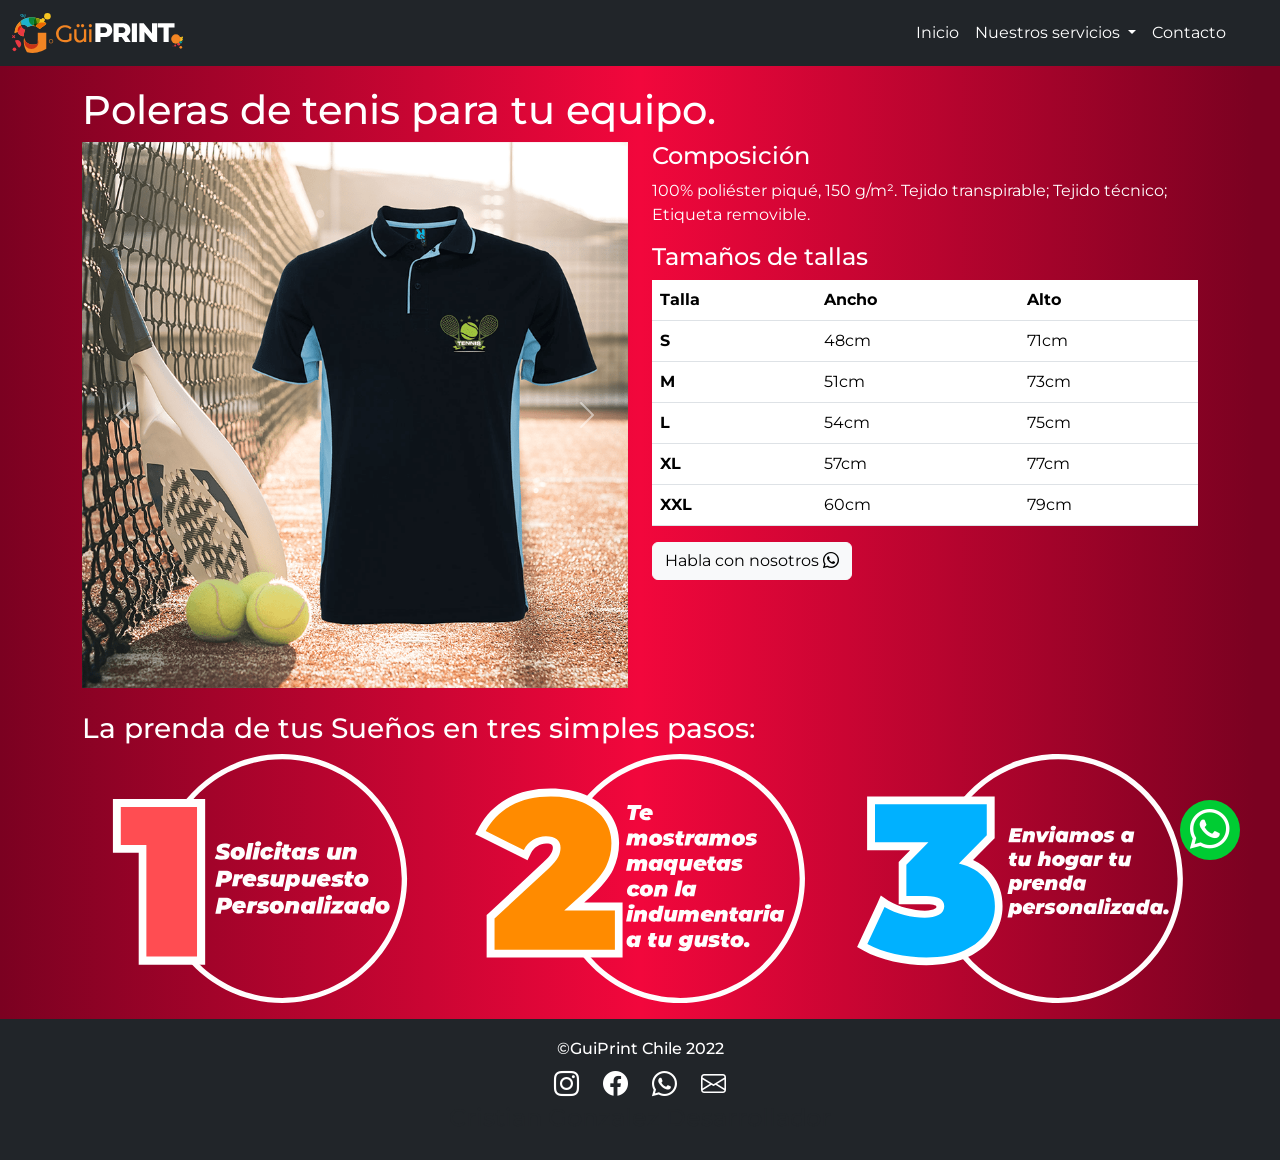
<file: pages/polerasdetenis.html>
<!DOCTYPE html>
<html lang="es">
<head>
    <meta charset="UTF-8">
    <meta http-equiv="X-UA-Compatible" content="IE=edge">
    <meta name="viewport" content="width=device-width, initial-scale=1.0">

    <meta name="keywords" content="Basquet, basquetball, baloncesto, camisetas, ropa, diseño, Chile, santiago">
    <meta name="description" content="Camisetas de Tenis para tu equipo personalizadas sublimadas, con nombres y escudos estampados personalizado para tu club de tenis.">
    <meta name="author" content="Cristian Nazareno Gonzalez">

    <title>Ropa para tenistas personalizadas en Chile</title>
    <link href="https://cdn.jsdelivr.net/npm/bootstrap@5.1.3/dist/css/bootstrap.min.css" rel="stylesheet" integrity="sha384-1BmE4kWBq78iYhFldvKuhfTAU6auU8tT94WrHftjDbrCEXSU1oBoqyl2QvZ6jIW3" crossorigin="anonymous">
    <link rel="stylesheet" href="https://cdn.jsdelivr.net/npm/bootstrap-icons@1.8.1/font/bootstrap-icons.css">

    <!--Google Fonts-->
    <link rel="preconnect" href="https://fonts.googleapis.com">
    <link rel="preconnect" href="https://fonts.gstatic.com" crossorigin>
    <link href="https://fonts.googleapis.com/css2?family=Montserrat:ital,wght@0,800;1,400;1,600;1,700&display=swap" rel="stylesheet">
    
    <link rel="stylesheet" href="../style.css">

    <!--Favicon-->
    <link rel="apple-touch-icon" sizes="180x180" href="../assets/apple-touch-icon.png">
    <link rel="icon" type="image/png" sizes="32x32" href="../assets/favicon/favicon-32x32.png">
    <link rel="icon" type="image/png" sizes="16x16" href="../assets/favicon/favicon-16x16.png">
    <link rel="manifest" href="../assets/favicon/site.webmanifest">

</head>
<body>

    <!--------------------------------------------------------------------------------------------------------->
    <!--Navbar-->
    <nav class="navbar navbar-expand-lg navbar-dark bg-dark">
        <div class="container-fluid">
          <a class="navbar-brand" href="../index.html">
              <img src="../assets/logo.svg" alt="" height="40px">
          </a>
          <button class="navbar-toggler" type="button" data-bs-toggle="collapse" data-bs-target="#navbarSupportedContent" aria-controls="navbarSupportedContent" aria-expanded="false" aria-label="Toggle navigation">
            <span class="navbar-toggler-icon"></span>
          </button>
          <div class="collapse navbar-collapse" id="navbarSupportedContent">
            <div class="container-fluid">
                <div class="col-md-4 offset-md-8">
                    <ul class="navbar-nav me-auto mb-2 mb-lg-0">
                        <li class="nav-item">
                            <a class="nav-link active" aria-current="page" href="../index.html">Inicio</a>
                        </li>
                        <li class="nav-item dropdown">
                            <a class="nav-link active dropdown-toggle" href="#" id="navbarDropdown" role="button" data-bs-toggle="dropdown" aria-expanded="false">
                              Nuestros servicios
                            </a>
                            <ul class="dropdown-menu" aria-labelledby="navbarDropdown">
                              <li><a class="dropdown-item" href="#"></a></li>
                              <li><a class="dropdown-item" href="../indumentariadeportiva.html">Indumentaria Deportiva</a></li>
                              <li><hr class="dropdown-divider"></li>
                              <li><a class="dropdown-item" href="../ropapersonalizada.html">Ropa Personalizada</a></li>
                            </ul>
                        </li>
                        <li class="nav-item">
                            <a class="nav-link active" aria-current="page" href="../contacto.html">Contacto</a>
                        </li>
                    </ul>
                </div>
            </div>
          </div>
        </div>
      </nav>
      <!--End navbar-->
      <!---------------------------------------------------------------------------------------------------------->

   

    <div class="container" id="productsBox">
        <h1>Poleras de tenis para tu equipo.</h1>
        
        <div class="row">
            <!----------------------------------------------------------------------------------------------------->
            <!--Carousel de camisetas de futbol realizadas-->
            <div class="col-md-6">
                <div id="carouselExampleInterval" class="carousel slide" data-bs-ride="carousel">
                    <div class="carousel-inner">
                        <div class="carousel-item active" data-bs-interval="750">
                            <img src="../assets/polerasDeTenis/poleras-tenis-2.png" class="d-block w-100" alt="GuiPrint Camisetas de Futbol Personalizadas">
                        </div>
                        <div class="carousel-item" data-bs-interval="750">
                            <img src="../assets/polerasDeTenis/polera-tennis.png" class="d-block w-100" alt="GuiPrint Camisetas de Futbol Personalizadas">
                        </div>
                    </div>
                    <button class="carousel-control-prev" type="button" data-bs-target="#carouselExampleInterval" data-bs-slide="prev">
                        <span class="carousel-control-prev-icon" aria-hidden="true"></span>
                        <span class="visually-hidden">Previous</span>
                    </button>
                    <button class="carousel-control-next" type="button" data-bs-target="#carouselExampleInterval" data-bs-slide="next">
                        <span class="carousel-control-next-icon" aria-hidden="true"></span>
                        <span class="visually-hidden">Next</span>
                    </button>
                </div>
            </div>
            <!--Carousel de camisetas de futbol realizadas-->
            <!----------------------------------------------------------------------------------------------------->

            <div class="col-md-6">
                <h4>Composición</h4>
                <p>100% poliéster piqué, 150 g/m². Tejido transpirable; Tejido técnico; Etiqueta removible.</p>

                <!----------------------------------------------------------------------------->
                <!--Talles-->
                <h4>Tamaños de tallas</h4>

                <table class="table" style="color: white;">
                    <thead>
                        <tr>
                            <th scope="col">Talla</th>
                            <th scope="col">Ancho</th>
                            <th scope="col">Alto</th>
                        </tr>
                    </thead>
                    <tbody>


                        <tr>
                            <th scope="row">S</th>
                            <td>48cm</td>
                            <td>71cm</td>
                        </tr>
                        <!--Talle M-->
                        <tr>
                            <th scope="row">M</th>
                            <td>51cm</td>
                            <td>73cm</td>
                        </tr>
                        <!--Talle L-->
                        <tr>
                            <th scope="row">L</th>
                            <td>54cm</td>
                            <td>75cm</td>
                        </tr>
                        <!--Talle XL-->
                        <tr>
                            <th scope="row">XL</th>
                            <td>57cm</td>
                            <td>77cm</td>
                        </tr>
                        <tr>
                            <th scope="row">XXL</th>
                            <td>60cm</td>
                            <td>79cm</td>
                        </tr>
                    </tbody>
                  </table>


                <!--EndTalles-->
                <!----------------------------------------------------------------------------->

                <a href="https://api.whatsapp.com/send?phone=+56945252830&text=" target="_blank" class="btn btn-light">Habla con nosotros <i class="bi bi-whatsapp"></i></a>

            </div>

        </div>

        <br>


        <!------------------------------------------------------------------------------>
        <!--Steeps-->
        <div class="row">
            <h3>La prenda de tus Sueños en tres simples pasos:</h3>
            <div class="col-md-4">
                <img src="../assets/contacto-steep-1.svg" alt="">
            </div>
            <div class="col-md-4">
                <img src="../assets/contacto-steep-2.svg" alt="">
            </div>
            <div class="col-md-4">
                <img src="../assets/contacto-steep-3.svg" alt="">
            </div>
        </div>
        <!--End steeps-->
        <!------------------------------------------------------------------------------>

    </div>


    <div class="whatsapp-box"> <a href="https://api.whatsapp.com/send?phone=+56945252830&text=" class="whatsapplink" target="_blank" > <i class="bi bi-whatsapp"></i></a></div> 

    <!--------------------------------------------------------------------------------------------------->
    <!--Footer-->
    <footer class="container-fluid bg-dark" itemscope itemtype="https://schema.org/LocalBusiness">
        <h4 class="h6" itemtype="legalName">©GuiPrint Chile 2022</h4>
        <!--RedesSociales-->
        <div class="redesSocialesBox">
            <!--Instagram-->
            <a href="https://www.instagram.com/guiprint_chile/" target="_blank" class="linkRedSocial"><i class="bi bi-instagram"></i></a>
            <!--Facebook-->
            <a href="https://www.facebook.com/guiprint_chile-101577751702124" target="_blank" class="linkRedSocial"><i class="bi bi-facebook"></i></a>
            <!--Whatsapp-->
            <a href="https://api.whatsapp.com/send?phone=+56945252830&text=" target="_blank" class="linkRedSocial"><i class="bi bi-whatsapp"></i></a>
            <!---->
            <a href="#" target="_blank" class="linkRedSocial"><i class="bi bi-envelope"></i></a>
        </div>
        <!--End Redes Sociales-->
        <h2 class="h4 text-muted" itemtype="member">Cristian Gonzalez Desarrollador</h2>
    </footer>
    <!--End Footer-->
    <!---------------------------------------------------------------------------------------------------->


    
    

    <script src="https://cdn.jsdelivr.net/npm/@popperjs/core@2.10.2/dist/umd/popper.min.js" integrity="sha384-7+zCNj/IqJ95wo16oMtfsKbZ9ccEh31eOz1HGyDuCQ6wgnyJNSYdrPa03rtR1zdB" crossorigin="anonymous"></script>
    <script src="https://cdn.jsdelivr.net/npm/bootstrap@5.1.3/dist/js/bootstrap.min.js" integrity="sha384-QJHtvGhmr9XOIpI6YVutG+2QOK9T+ZnN4kzFN1RtK3zEFEIsxhlmWl5/YESvpZ13" crossorigin="anonymous"></script>
</body>
</html>
</file>
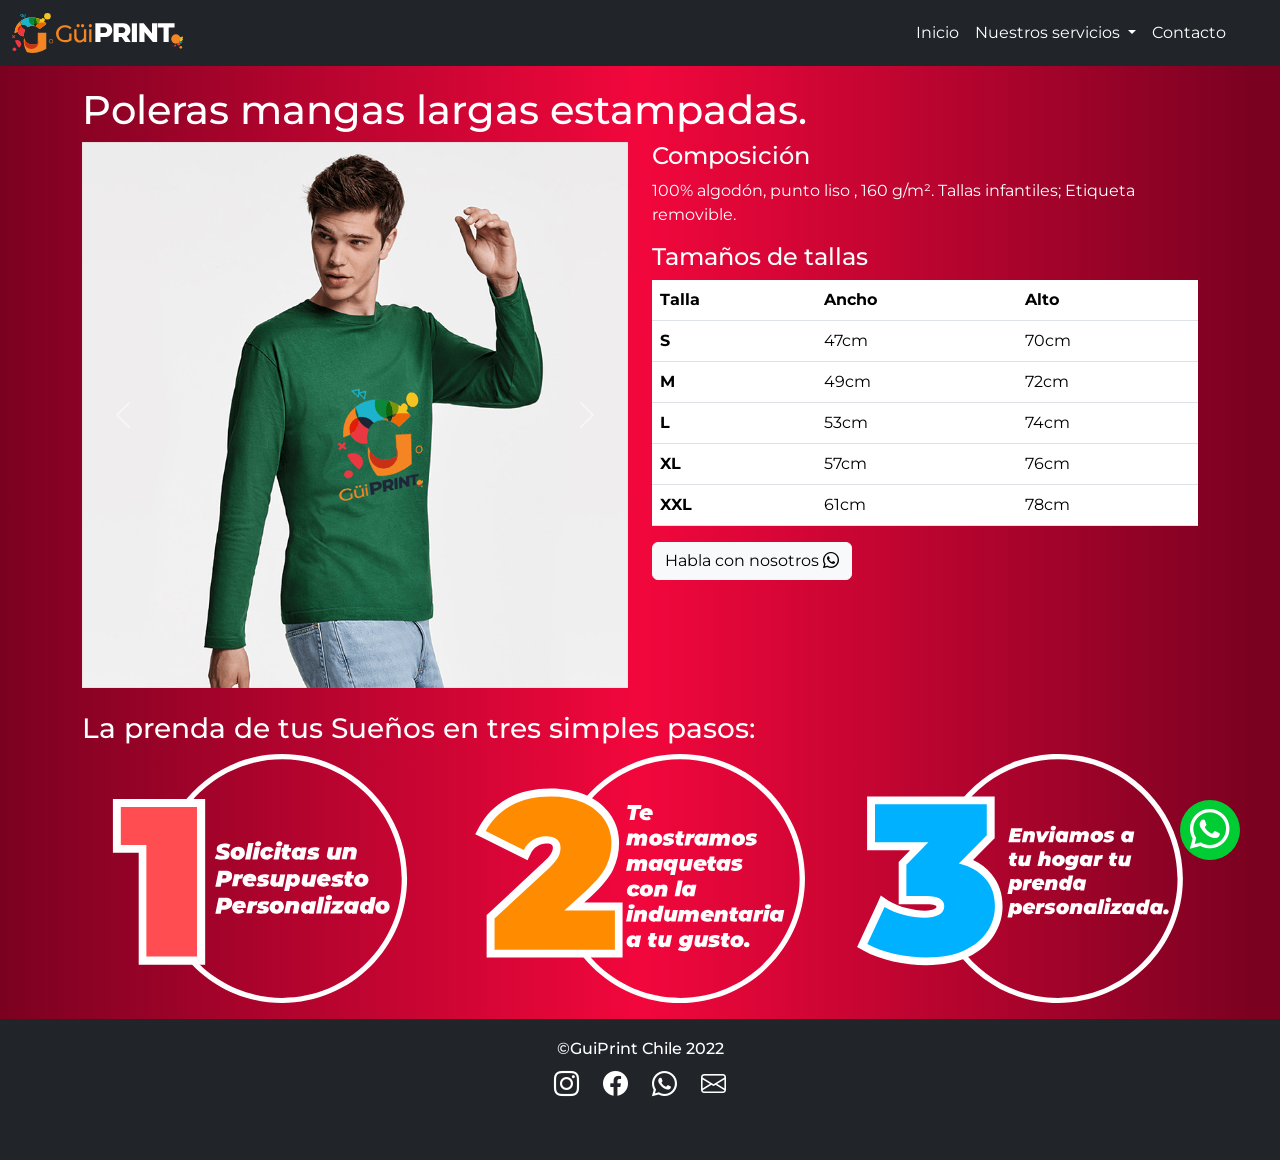
<file: pages/polerasmangaslargas.html>
<!DOCTYPE html>
<html lang="es">
<head>
    <meta charset="UTF-8">
    <meta http-equiv="X-UA-Compatible" content="IE=edge">
    <meta name="viewport" content="width=device-width, initial-scale=1.0">

    <meta name="keywords" content="Poleras mangas largas serigrafia. Tu logo, ropa, diseño, Chile, santiago">
    <meta name="description" content="Poleras mangas largas personalizadas sublimado o serigrafía, estampamos tu logo o el de tu empresa o pyme, envíos a todo Chile.">
    <meta name="author" content="Cristian Nazareno Gonzalez">

    <title>Polera mangas largas con tu logo - Envíos a todo Chile</title>
    <link href="https://cdn.jsdelivr.net/npm/bootstrap@5.1.3/dist/css/bootstrap.min.css" rel="stylesheet" integrity="sha384-1BmE4kWBq78iYhFldvKuhfTAU6auU8tT94WrHftjDbrCEXSU1oBoqyl2QvZ6jIW3" crossorigin="anonymous">
    <link rel="stylesheet" href="https://cdn.jsdelivr.net/npm/bootstrap-icons@1.8.1/font/bootstrap-icons.css">

    <!--Google Fonts-->
    <link rel="preconnect" href="https://fonts.googleapis.com">
    <link rel="preconnect" href="https://fonts.gstatic.com" crossorigin>
    <link href="https://fonts.googleapis.com/css2?family=Montserrat:ital,wght@0,800;1,400;1,600;1,700&display=swap" rel="stylesheet">
    
    <link rel="stylesheet" href="../style.css">

    <!--Favicon-->
    <link rel="apple-touch-icon" sizes="180x180" href="../assets/apple-touch-icon.png">
    <link rel="icon" type="image/png" sizes="32x32" href="../assets/favicon/favicon-32x32.png">
    <link rel="icon" type="image/png" sizes="16x16" href="../assets/favicon/favicon-16x16.png">
    <link rel="manifest" href="../assets/favicon/site.webmanifest">

</head>
<body>

    <!--------------------------------------------------------------------------------------------------------->
    <!--Navbar-->
    <nav class="navbar navbar-expand-lg navbar-dark bg-dark">
        <div class="container-fluid">
          <a class="navbar-brand" href="../index.html">
              <img src="../assets/logo.svg" alt="" height="40px">
          </a>
          <button class="navbar-toggler" type="button" data-bs-toggle="collapse" data-bs-target="#navbarSupportedContent" aria-controls="navbarSupportedContent" aria-expanded="false" aria-label="Toggle navigation">
            <span class="navbar-toggler-icon"></span>
          </button>
          <div class="collapse navbar-collapse" id="navbarSupportedContent">
            <div class="container-fluid">
                <div class="col-md-4 offset-md-8">
                    <ul class="navbar-nav me-auto mb-2 mb-lg-0">
                        <li class="nav-item">
                            <a class="nav-link active" aria-current="page" href="../index.html">Inicio</a>
                        </li>
                        <li class="nav-item dropdown">
                            <a class="nav-link active dropdown-toggle" href="#" id="navbarDropdown" role="button" data-bs-toggle="dropdown" aria-expanded="false">
                              Nuestros servicios
                            </a>
                            <ul class="dropdown-menu" aria-labelledby="navbarDropdown">
                              <li><a class="dropdown-item" href="#"></a></li>
                              <li><a class="dropdown-item" href="../indumentariadeportiva.html">Indumentaria Deportiva</a></li>
                              <li><hr class="dropdown-divider"></li>
                              <li><a class="dropdown-item" href="../ropapersonalizada.html">Ropa Personalizada</a></li>
                            </ul>
                        </li>
                        <li class="nav-item">
                            <a class="nav-link active" aria-current="page" href="../contacto.html">Contacto</a>
                        </li>
                    </ul>
                </div>
            </div>
          </div>
        </div>
      </nav>
      <!--End navbar-->
      <!---------------------------------------------------------------------------------------------------------->

   

    <div class="container" id="productsBox">
        <h1>Poleras mangas largas estampadas.</h1>
        
        <div class="row">
            <!----------------------------------------------------------------------------------------------------->
            <!--Carousel de camisetas de futbol realizadas-->
            <div class="col-md-6">
                <div id="carouselExampleInterval" class="carousel slide" data-bs-ride="carousel">
                    <div class="carousel-inner">
                        <div class="carousel-item active" data-bs-interval="750">
                            <img src="../assets/polerasMangasLargas/polerasMangasLargas.png" class="d-block w-100" alt="GuiPrint Camisetas de Futbol Personalizadas">
                        </div>
                    </div>
                    <button class="carousel-control-prev" type="button" data-bs-target="#carouselExampleInterval" data-bs-slide="prev">
                        <span class="carousel-control-prev-icon" aria-hidden="true"></span>
                        <span class="visually-hidden">Previous</span>
                    </button>
                    <button class="carousel-control-next" type="button" data-bs-target="#carouselExampleInterval" data-bs-slide="next">
                        <span class="carousel-control-next-icon" aria-hidden="true"></span>
                        <span class="visually-hidden">Next</span>
                    </button>
                </div>
            </div>
            <!--Carousel de camisetas de futbol realizadas-->
            <!----------------------------------------------------------------------------------------------------->

            <div class="col-md-6">
                <h4>Composición</h4>
                <p>100% algodón, punto liso , 160 g/m². Tallas infantiles; Etiqueta removible.</p>

                <!----------------------------------------------------------------------------->
                <!--Talles-->
                <h4>Tamaños de tallas</h4>

                <table class="table" style="color: white;">
                    <thead>
                        <tr>
                            <th scope="col">Talla</th>
                            <th scope="col">Ancho</th>
                            <th scope="col">Alto</th>
                        </tr>
                    </thead>
                    <tbody>


                        <tr>
                            <th scope="row">S</th>
                            <td>47cm</td>
                            <td>70cm</td>
                        </tr>
                        <!--Talle M-->
                        <tr>
                            <th scope="row">M</th>
                            <td>49cm</td>
                            <td>72cm</td>
                        </tr>
                        <!--Talle L-->
                        <tr>
                            <th scope="row">L</th>
                            <td>53cm</td>
                            <td>74cm</td>
                        </tr>
                        <!--Talle XL-->
                        <tr>
                            <th scope="row">XL</th>
                            <td>57cm</td>
                            <td>76cm</td>
                        </tr>
                        <tr>
                            <th scope="row">XXL</th>
                            <td>61cm</td>
                            <td>78cm</td>
                        </tr>
                    </tbody>
                  </table>


                <!--EndTalles-->
                <!----------------------------------------------------------------------------->

                <a href="https://api.whatsapp.com/send?phone=+56945252830&text=" target="_blank" class="btn btn-light">Habla con nosotros <i class="bi bi-whatsapp"></i></a>

            </div>

        </div>

        <br>


        <!------------------------------------------------------------------------------>
        <!--Steeps-->
        <div class="row">
            <h3>La prenda de tus Sueños en tres simples pasos:</h3>
            <div class="col-md-4">
                <img src="../assets/contacto-steep-1.svg" alt="">
            </div>
            <div class="col-md-4">
                <img src="../assets/contacto-steep-2.svg" alt="">
            </div>
            <div class="col-md-4">
                <img src="../assets/contacto-steep-3.svg" alt="">
            </div>
        </div>
        <!--End steeps-->
        <!------------------------------------------------------------------------------>

    </div>


    <div class="whatsapp-box"> <a href="https://api.whatsapp.com/send?phone=+56945252830&text=" class="whatsapplink" target="_blank" > <i class="bi bi-whatsapp"></i></a></div> 

    <!--------------------------------------------------------------------------------------------------->
    <!--Footer-->
    <footer class="container-fluid bg-dark" itemscope itemtype="https://schema.org/LocalBusiness">
        <h4 class="h6" itemtype="legalName">©GuiPrint Chile 2022</h4>
        <!--RedesSociales-->
        <div class="redesSocialesBox">
            <!--Instagram-->
            <a href="https://www.instagram.com/guiprint_chile/" target="_blank" class="linkRedSocial"><i class="bi bi-instagram"></i></a>
            <!--Facebook-->
            <a href="https://www.facebook.com/guiprint_chile-101577751702124" target="_blank" class="linkRedSocial"><i class="bi bi-facebook"></i></a>
            <!--Whatsapp-->
            <a href="https://api.whatsapp.com/send?phone=+56945252830&text=" target="_blank" class="linkRedSocial"><i class="bi bi-whatsapp"></i></a>
            <!---->
            <a href="#" target="_blank" class="linkRedSocial"><i class="bi bi-envelope"></i></a>
        </div>
        <!--End Redes Sociales-->
        <h2 class="h4 text-muted" itemtype="member">Cristian Gonzalez Desarrollador</h2>
    </footer>
    <!--End Footer-->
    <!---------------------------------------------------------------------------------------------------->

    
    

    <script src="https://cdn.jsdelivr.net/npm/@popperjs/core@2.10.2/dist/umd/popper.min.js" integrity="sha384-7+zCNj/IqJ95wo16oMtfsKbZ9ccEh31eOz1HGyDuCQ6wgnyJNSYdrPa03rtR1zdB" crossorigin="anonymous"></script>
    <script src="https://cdn.jsdelivr.net/npm/bootstrap@5.1.3/dist/js/bootstrap.min.js" integrity="sha384-QJHtvGhmr9XOIpI6YVutG+2QOK9T+ZnN4kzFN1RtK3zEFEIsxhlmWl5/YESvpZ13" crossorigin="anonymous"></script>
</body>
</html>
</file>
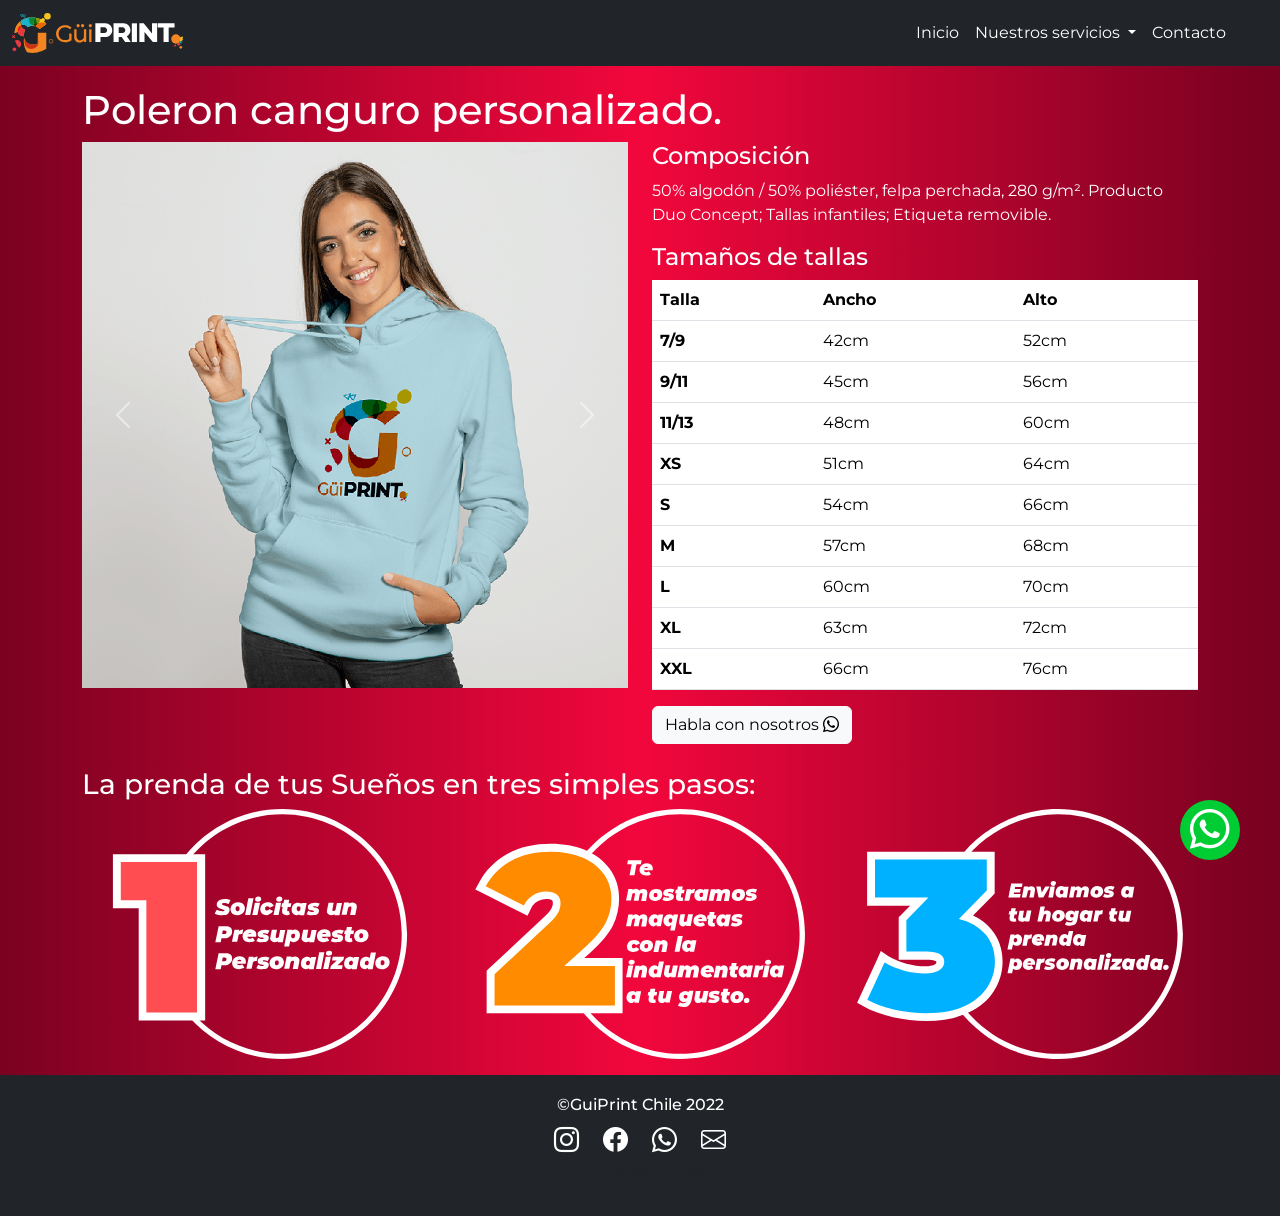
<file: pages/poleroncanguro.html>
<!DOCTYPE html>
<html lang="es">
<head>
    <meta charset="UTF-8">
    <meta http-equiv="X-UA-Compatible" content="IE=edge">
    <meta name="viewport" content="width=device-width, initial-scale=1.0">

    <meta name="keywords" content="Poleron canguro serigrafia. Tu logo, ropa, diseño, Chile, santiago">
    <meta name="description" content="Polerón canguro personalizado sublimado o serigrafía, estampamos tu logo o el de tu empresa o pyme, envíos a todo Chile.">
    <meta name="author" content="Cristian Nazareno Gonzalez">
    
    <title>Poleron canguro personalizado con tu logo - Envíos a todo Chile</title>
    <link href="https://cdn.jsdelivr.net/npm/bootstrap@5.1.3/dist/css/bootstrap.min.css" rel="stylesheet" integrity="sha384-1BmE4kWBq78iYhFldvKuhfTAU6auU8tT94WrHftjDbrCEXSU1oBoqyl2QvZ6jIW3" crossorigin="anonymous">
    <link rel="stylesheet" href="https://cdn.jsdelivr.net/npm/bootstrap-icons@1.8.1/font/bootstrap-icons.css">

    <!--Google Fonts-->
    <link rel="preconnect" href="https://fonts.googleapis.com">
    <link rel="preconnect" href="https://fonts.gstatic.com" crossorigin>
    <link href="https://fonts.googleapis.com/css2?family=Montserrat:ital,wght@0,800;1,400;1,600;1,700&display=swap" rel="stylesheet">
    
    <link rel="stylesheet" href="../style.css">

    <!--Favicon-->
    <link rel="apple-touch-icon" sizes="180x180" href="../assets/apple-touch-icon.png">
    <link rel="icon" type="image/png" sizes="32x32" href="../assets/favicon/favicon-32x32.png">
    <link rel="icon" type="image/png" sizes="16x16" href="../assets/favicon/favicon-16x16.png">
    <link rel="manifest" href="../assets/favicon/site.webmanifest">

</head>
<body>

    <!--------------------------------------------------------------------------------------------------------->
    <!--Navbar-->
    <nav class="navbar navbar-expand-lg navbar-dark bg-dark">
        <div class="container-fluid">
          <a class="navbar-brand" href="../index.html">
              <img src="../assets/logo.svg" alt="" height="40px">
          </a>
          <button class="navbar-toggler" type="button" data-bs-toggle="collapse" data-bs-target="#navbarSupportedContent" aria-controls="navbarSupportedContent" aria-expanded="false" aria-label="Toggle navigation">
            <span class="navbar-toggler-icon"></span>
          </button>
          <div class="collapse navbar-collapse" id="navbarSupportedContent">
            <div class="container-fluid">
                <div class="col-md-4 offset-md-8">
                    <ul class="navbar-nav me-auto mb-2 mb-lg-0">
                        <li class="nav-item">
                            <a class="nav-link active" aria-current="page" href="../index.html">Inicio</a>
                        </li>
                        <li class="nav-item dropdown">
                            <a class="nav-link active dropdown-toggle" href="#" id="navbarDropdown" role="button" data-bs-toggle="dropdown" aria-expanded="false">
                              Nuestros servicios
                            </a>
                            <ul class="dropdown-menu" aria-labelledby="navbarDropdown">
                              <li><a class="dropdown-item" href="#"></a></li>
                              <li><a class="dropdown-item" href="../indumentariadeportiva.html">Indumentaria Deportiva</a></li>
                              <li><hr class="dropdown-divider"></li>
                              <li><a class="dropdown-item" href="../ropapersonalizada.html">Ropa Personalizada</a></li>
                            </ul>
                        </li>
                        <li class="nav-item">
                            <a class="nav-link active" aria-current="page" href="../contacto.html">Contacto</a>
                        </li>
                    </ul>
                </div>
            </div>
          </div>
        </div>
      </nav>
      <!--End navbar-->
      <!---------------------------------------------------------------------------------------------------------->

   

    <div class="container" id="productsBox">
        <h1>Poleron canguro personalizado.</h1>
        
        <div class="row">
            <!----------------------------------------------------------------------------------------------------->
            <!--Carousel de camisetas de futbol realizadas-->
            <div class="col-md-6">
                <div id="carouselExampleInterval" class="carousel slide" data-bs-ride="carousel">
                    <div class="carousel-inner">
                        <div class="carousel-item active" data-bs-interval="750">
                            <img src="../assets/poleronesCanguro/poleron-canguro.png" class="d-block w-100" alt="GuiPrint Camisetas de Futbol Personalizadas">
                        </div>
                    </div>
                    <button class="carousel-control-prev" type="button" data-bs-target="#carouselExampleInterval" data-bs-slide="prev">
                        <span class="carousel-control-prev-icon" aria-hidden="true"></span>
                        <span class="visually-hidden">Previous</span>
                    </button>
                    <button class="carousel-control-next" type="button" data-bs-target="#carouselExampleInterval" data-bs-slide="next">
                        <span class="carousel-control-next-icon" aria-hidden="true"></span>
                        <span class="visually-hidden">Next</span>
                    </button>
                </div>
            </div>
            <!--Carousel de camisetas de futbol realizadas-->
            <!----------------------------------------------------------------------------------------------------->

            <div class="col-md-6">
                <h4>Composición</h4>
                <p>50% algodón / 50% poliéster, felpa perchada, 280 g/m². Producto Duo Concept; Tallas infantiles; Etiqueta removible.</p>

                <!----------------------------------------------------------------------------->
                <!--Talles-->
                <h4>Tamaños de tallas</h4>

                <table class="table" style="color: white;">
                    <thead>
                        <tr>
                            <th scope="col">Talla</th>
                            <th scope="col">Ancho</th>
                            <th scope="col">Alto</th>
                        </tr>
                    </thead>
                    <tbody>

                        <tr>
                            <th scope="row">7/9</th>
                            <td>42cm</td>
                            <td>52cm</td>
                        </tr>
                        <!--Talle 16-->
                        <tr>
                            <th scope="row">9/11</th>
                            <td>45cm</td>
                            <td>56cm</td>
                        </tr>
                        <!--Talle XS-->
                        <tr>
                            <th scope="row">11/13</th>
                            <td>48cm</td>
                            <td>60cm</td>
                        </tr>

                        <tr>
                            <th scope="row">XS</th>
                            <td>51cm</td>
                            <td>64cm</td>
                        </tr>

                        <tr>
                            <th scope="row">S</th>
                            <td>54cm</td>
                            <td>66cm</td>
                        </tr>
                        <!--Talle M-->
                        <tr>
                            <th scope="row">M</th>
                            <td>57cm</td>
                            <td>68cm</td>
                        </tr>
                        <!--Talle L-->
                        <tr>
                            <th scope="row">L</th>
                            <td>60cm</td>
                            <td>70cm</td>
                        </tr>
                        <!--Talle XL-->
                        <tr>
                            <th scope="row">XL</th>
                            <td>63cm</td>
                            <td>72cm</td>
                        </tr>
                        <tr>
                            <th scope="row">XXL</th>
                            <td>66cm</td>
                            <td>76cm</td>
                        </tr>
                    </tbody>
                  </table>


                <!--EndTalles-->
                <!----------------------------------------------------------------------------->

                <a href="https://api.whatsapp.com/send?phone=+56945252830&text=" target="_blank" class="btn btn-light">Habla con nosotros <i class="bi bi-whatsapp"></i></a>

            </div>

        </div>

        <br>


        <!------------------------------------------------------------------------------>
        <!--Steeps-->
        <div class="row">
            <h3>La prenda de tus Sueños en tres simples pasos:</h3>
            <div class="col-md-4">
                <img src="../assets/contacto-steep-1.svg" alt="">
            </div>
            <div class="col-md-4">
                <img src="../assets/contacto-steep-2.svg" alt="">
            </div>
            <div class="col-md-4">
                <img src="../assets/contacto-steep-3.svg" alt="">
            </div>
        </div>
        <!--End steeps-->
        <!------------------------------------------------------------------------------>

    </div>


    <div class="whatsapp-box"> <a href="https://api.whatsapp.com/send?phone=+56945252830&text=" class="whatsapplink" target="_blank" > <i class="bi bi-whatsapp"></i></a></div> 

    <!--------------------------------------------------------------------------------------------------->
    <!--Footer-->
    <footer class="container-fluid bg-dark" itemscope itemtype="https://schema.org/LocalBusiness">
        <h4 class="h6" itemtype="legalName">©GuiPrint Chile 2022</h4>
        <!--RedesSociales-->
        <div class="redesSocialesBox">
            <!--Instagram-->
            <a href="https://www.instagram.com/guiprint_chile/" target="_blank" class="linkRedSocial"><i class="bi bi-instagram"></i></a>
            <!--Facebook-->
            <a href="https://www.facebook.com/guiprint_chile-101577751702124" target="_blank" class="linkRedSocial"><i class="bi bi-facebook"></i></a>
            <!--Whatsapp-->
            <a href="https://api.whatsapp.com/send?phone=+56945252830&text=" target="_blank" class="linkRedSocial"><i class="bi bi-whatsapp"></i></a>
            <!---->
            <a href="#" target="_blank" class="linkRedSocial"><i class="bi bi-envelope"></i></a>
        </div>
        <!--End Redes Sociales-->
        <h2 class="h4 text-muted" itemtype="member">Cristian Gonzalez Desarrollador</h2>
    </footer>
    <!--End Footer-->
    <!---------------------------------------------------------------------------------------------------->


    
    

    <script src="https://cdn.jsdelivr.net/npm/@popperjs/core@2.10.2/dist/umd/popper.min.js" integrity="sha384-7+zCNj/IqJ95wo16oMtfsKbZ9ccEh31eOz1HGyDuCQ6wgnyJNSYdrPa03rtR1zdB" crossorigin="anonymous"></script>
    <script src="https://cdn.jsdelivr.net/npm/bootstrap@5.1.3/dist/js/bootstrap.min.js" integrity="sha384-QJHtvGhmr9XOIpI6YVutG+2QOK9T+ZnN4kzFN1RtK3zEFEIsxhlmWl5/YESvpZ13" crossorigin="anonymous"></script>
</body>
</html>
</file>
<file: style.css>
body{
    
    background: rgb(123,1,33);
    background: linear-gradient(90deg, rgba(123,1,33,1) 0%, rgba(242,7,60,1) 50%, rgba(123,1,33,1) 98%);
    font-family: 'Montserrat', sans-serif;
    color: white;
}

.navbar{
    
}
#productsBox{
    margin-top: 20px;
}

.carousel{
    padding: 0;
    margin: 0;
    width: 100%;
}

.card{
    width: 90%;
    margin-left: 5%;
    text-align: center;
    text-decoration: none;
    list-style: none;
    background: black;
    margin-bottom: 10px;
    margin-top: 10px;
}

.card a{
    text-decoration: none;
    list-style: none;
    color: white;
    font-size: 25px;
}

footer{
    padding-top: 20px;
    padding-bottom: 20px;
    text-align: center;
}

.linkRedSocial{
    text-decoration: none;
    color: white;
    font-size: 25px;
    margin-left: 10px;
    margin-right: 10px;
}
a:hover{
    color: rgb(208, 0, 69);
}


.whatsapplink{position:fixed;width:60px;height:60px;
bottom:40px;right:40px;background-color:#00CC33;color:#FFF;border-radius:50px;text-align:center;font-size:40px;z-index:100}.whatsapplink .bi{position: absolute;right:10px;top:0px;}.whatsapplink:hover{text-decoration:none;color:#25d366;background-color:#fff}.whatsapp-box{margin-top:16px}
</file>
<file: steepsBox.css>
.steepBox{
    width: 90%;
    aspect-ratio: 1/1;
    padding-top: 10px;
    padding-bottom: 10px;
    border: 1px solid white;
    border-radius: 100%;
    text-align: center;
    position: relative;
}
.steepNumber{
    background: white;
    color: black;
    width: 50px;
    height: 50px;
    border-radius: 50px;
    font-size: 20px;
    position: absolute;
    top: 0;
    left: 0;
}
</file>
<file: mediosDePago.css>
.payFormContainer{
    text-align: center;
}
label{
    display: block;
    font-size: 25px;
}
input{
    margin-bottom: 30px;
    margin-top: 10px;
    text-align: center;
    border: 2px solid white;
    border-radius: 50px;
    font-size: 20px;
    background: none;
}
input::placeholder{
    color: white;
}
button{
    font-size: 20px;
    background: none;
    width: 100px;
    border: 2px solid white;
    border-radius: 50px;
    color: white;
}
button:hover , button:focus{
    background: white;
    color: black;
}
button:active{
    background: gray;
    color: black;
}

@media (max-width: 408px){
    input , button{
        font-size: 15px;
    }
}
</file>
